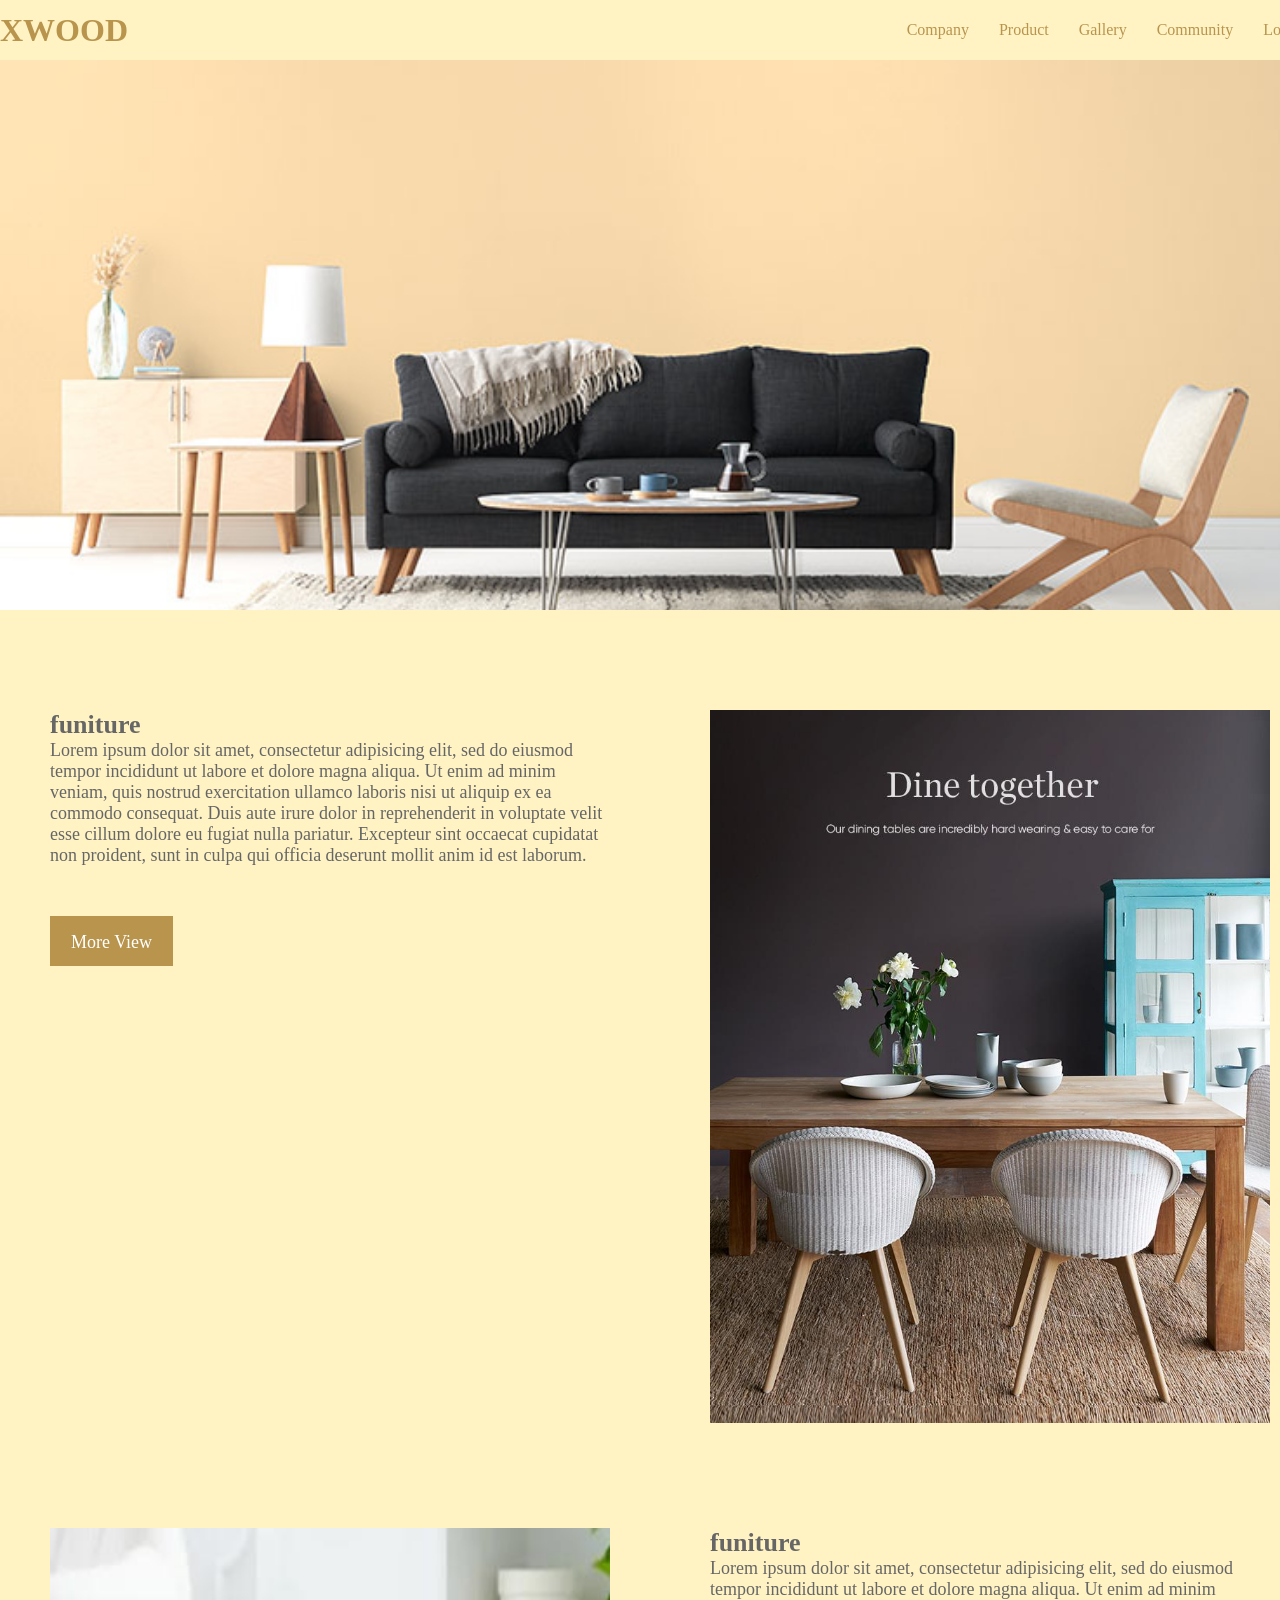
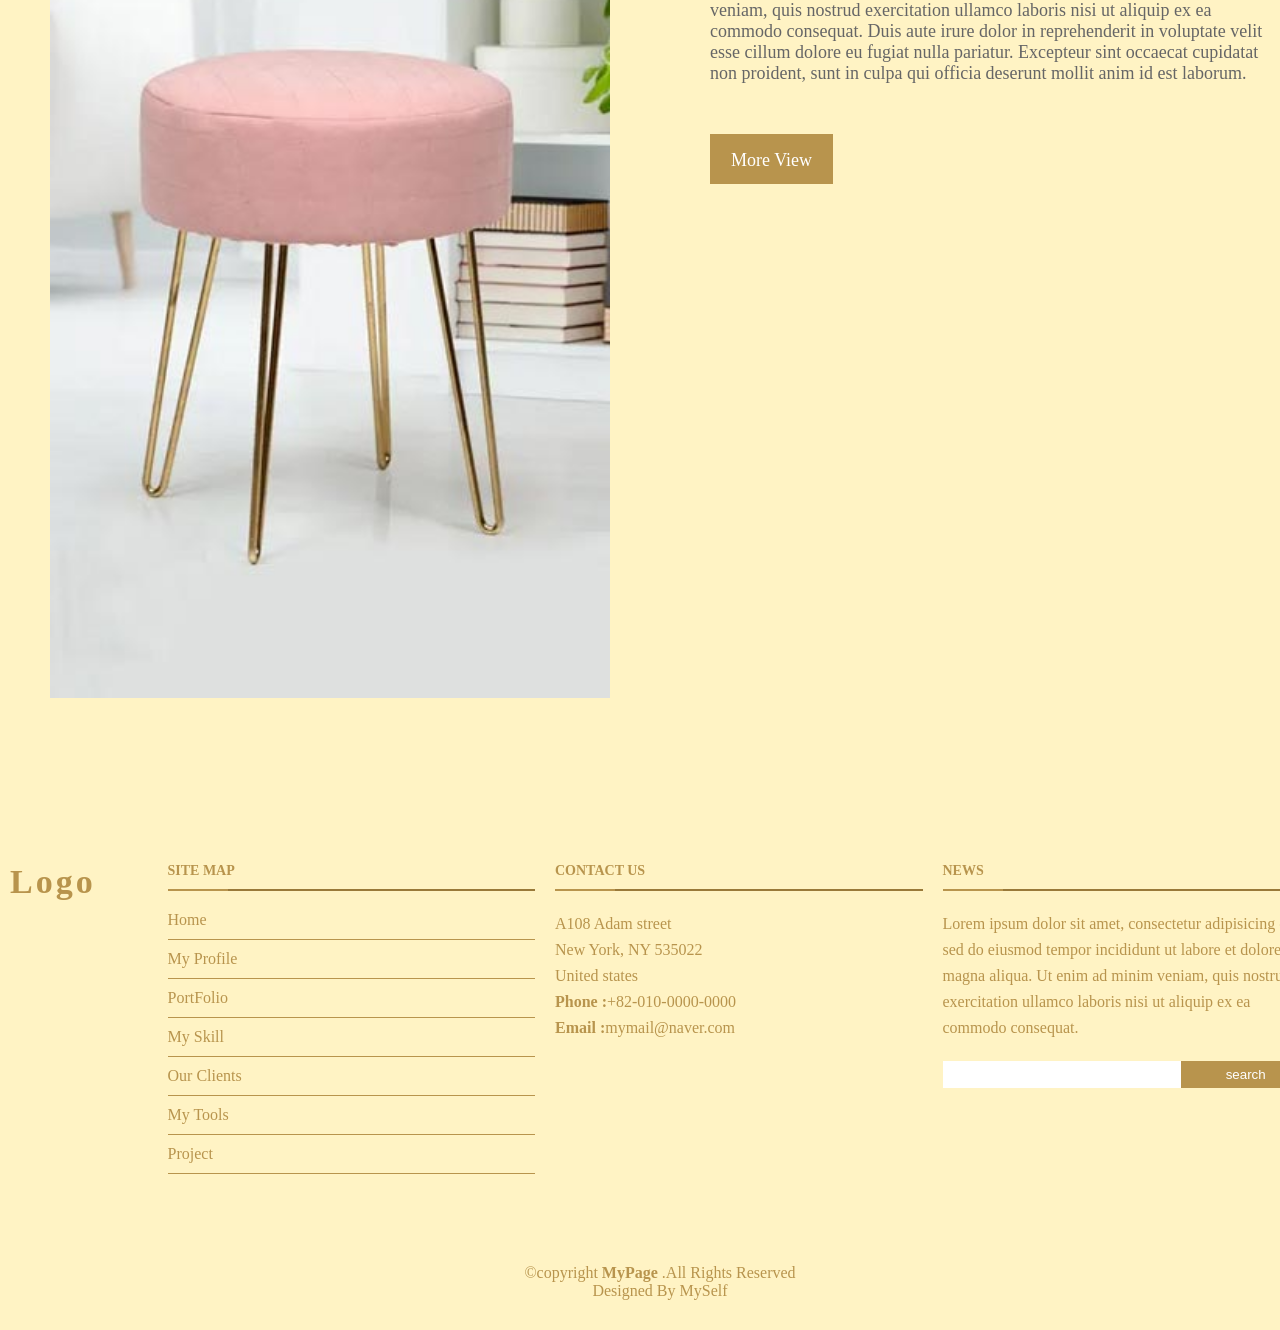
<file: index.html>
<!DOCTYPE html>
<html lang="ko">
  <head>
    <title>xwood</title>
    <meta charset="utf-8">
    <meta name="viewport" content="width=device-width, initail-scale=1, maximum-scale=1, minimum-scale=1, user-scalable=no">
    <link rel="stylesheet" href="./css/style.min.css">
    <script type="text/javascript" src="./js/jquery.min.js"></script>
    <script type="text/javascript" src="./js/common.js"></script>
  </head>
  <body>
    <div id="wrap">
      <header id="header">
        <!--로고-->
        <h1 id="top-logo">
          <a href="index.html">XWOOD</a>
        </h1>
        <!-- 메인메뉴 -->
        <nav id="top-nav">
          <ul>
            <li>
              <a href="./company/introduce.html">Company</a>
              <ul class="sub-menu">
                <li><a href="./company/introduce.html">Introduce</a></li>
                <li><a href="./company/ci.html">CI</a></li>
                <li><a href="./company/history.html">History</a></li>
              </ul>
            </li>
            <li><a href="./product/product.html">Product</a></li>
            <li><a href="./gallery/gallery.html">Gallery</a></li>
            <li>
              <a href="./community/notice.html">Community</a>
              <ul class="sub-menu">
                <li><a href="./community/notice.html">Notice</a></li>
                <li><a href="./community/faq.html">FAQ</a></li>
              </ul>
            </li>
            <li><a href="./location/location.html">Location</a></li>
          </ul>
        </nav>
      </header>
      <main>
        <!-- 메인배너 -->
        <div class="mainbanner"></div>
        <!-- 컨텐츠 영역 -->
        <div class="container">
          <div class="content">
            <div class="inner">
              <div class="box items_2">
                <div class="items">
                  <h3 class="title">funiture</h3>
                  <p>Lorem ipsum dolor sit amet, consectetur adipisicing elit, sed do eiusmod tempor incididunt ut labore et dolore magna aliqua. Ut enim ad minim veniam, quis nostrud exercitation ullamco laboris nisi ut aliquip ex ea commodo consequat. Duis aute irure dolor in reprehenderit in voluptate velit esse cillum dolore eu fugiat nulla pariatur. Excepteur sint occaecat cupidatat non proident, sunt in culpa qui officia deserunt mollit anim id est laborum.</p>
                  <a href="./company/introduce.html" class="gbtn">More View</a>
                </div>
                <div class="items">
                  <img src="./img/thumb_nail01.jpg" alt="funiture01">
                </div>
              </div>
            </div>
            <div class="inner">
              <div class="box items_2">
                <div class="items">
                  <img src="./img/thumb_nail02.jpg" alt="funiture01">
                </div>
                <div class="items">
                  <h3 class="title">funiture</h3>
                  <p>Lorem ipsum dolor sit amet, consectetur adipisicing elit, sed do eiusmod tempor incididunt ut labore et dolore magna aliqua. Ut enim ad minim veniam, quis nostrud exercitation ullamco laboris nisi ut aliquip ex ea commodo consequat. Duis aute irure dolor in reprehenderit in voluptate velit esse cillum dolore eu fugiat nulla pariatur. Excepteur sint occaecat cupidatat non proident, sunt in culpa qui officia deserunt mollit anim id est laborum.</p>
                  <a href="./company/introduce.html" class="gbtn">More View</a>
                </div>
              </div>
            </div>
          </div>
        </div>
      </main>
      <footer id="footer">
        <!-- footer 상단 영역 -->
        <div class="footer-top">
          <div class="container">
            <div class="row">
              <div class="column footer-logo">
                <!-- footer logo -->
                <h3>Logo</h3>
              </div>
              <div class="column">
                <!-- site map -->
                <h4>site map</h4>
                <ul>
                  <li><a href="#intro">Home</a></li>
                  <li><a href="#myprofile">My Profile</a></li>
                  <li><a href="#portfolio">PortFolio</a></li>
                  <li><a href="#myskill">My Skill</a></li>
                  <li><a href="#ourclients">Our Clients</a></li>
                  <li><a href="#mytools">My Tools</a></li>
                  <li><a href="#project">Project</a></li>
                </ul>
              </div>
              <div class="column">
                <!-- contact us -->
                <h4>contact us</h4>
                <p>
                  A108 Adam street<br>
                  New York, NY 535022<br>
                  United states<br>
                  <strong>Phone :</strong><a href="tel:+82-10-0000-0000">+82-010-0000-0000</a><br>
                  <strong>Email :</strong><a href="mailto:mymail@naver.com">mymail@naver.com</a>
                </p>
              </div>
              <div class="column news">
                <!-- news -->
                <h4>news</h4>
                <p>Lorem ipsum dolor sit amet, consectetur adipisicing elit, sed do eiusmod tempor incididunt ut labore et dolore magna aliqua. Ut enim ad minim veniam, quis nostrud exercitation ullamco laboris nisi ut aliquip ex ea commodo consequat.</p>
                <form>
                  <input type="text" name="search"><input type="submit" value="search">
                </form>
              </div>
            </div>
          </div>
        </div>
        <!-- footer 하단 영역 -->
        <div class="container">
          <div class="copyright">
            &copy;copyright <strong>MyPage</strong> .All Rights Reserved
          </div>
          <div class="credits">
            Designed By <a href="mailto:aaa@naver.com">MySelf</a>
          </div>
        </div>
      </footer>
    </div>
  </body>
</html>
</file>
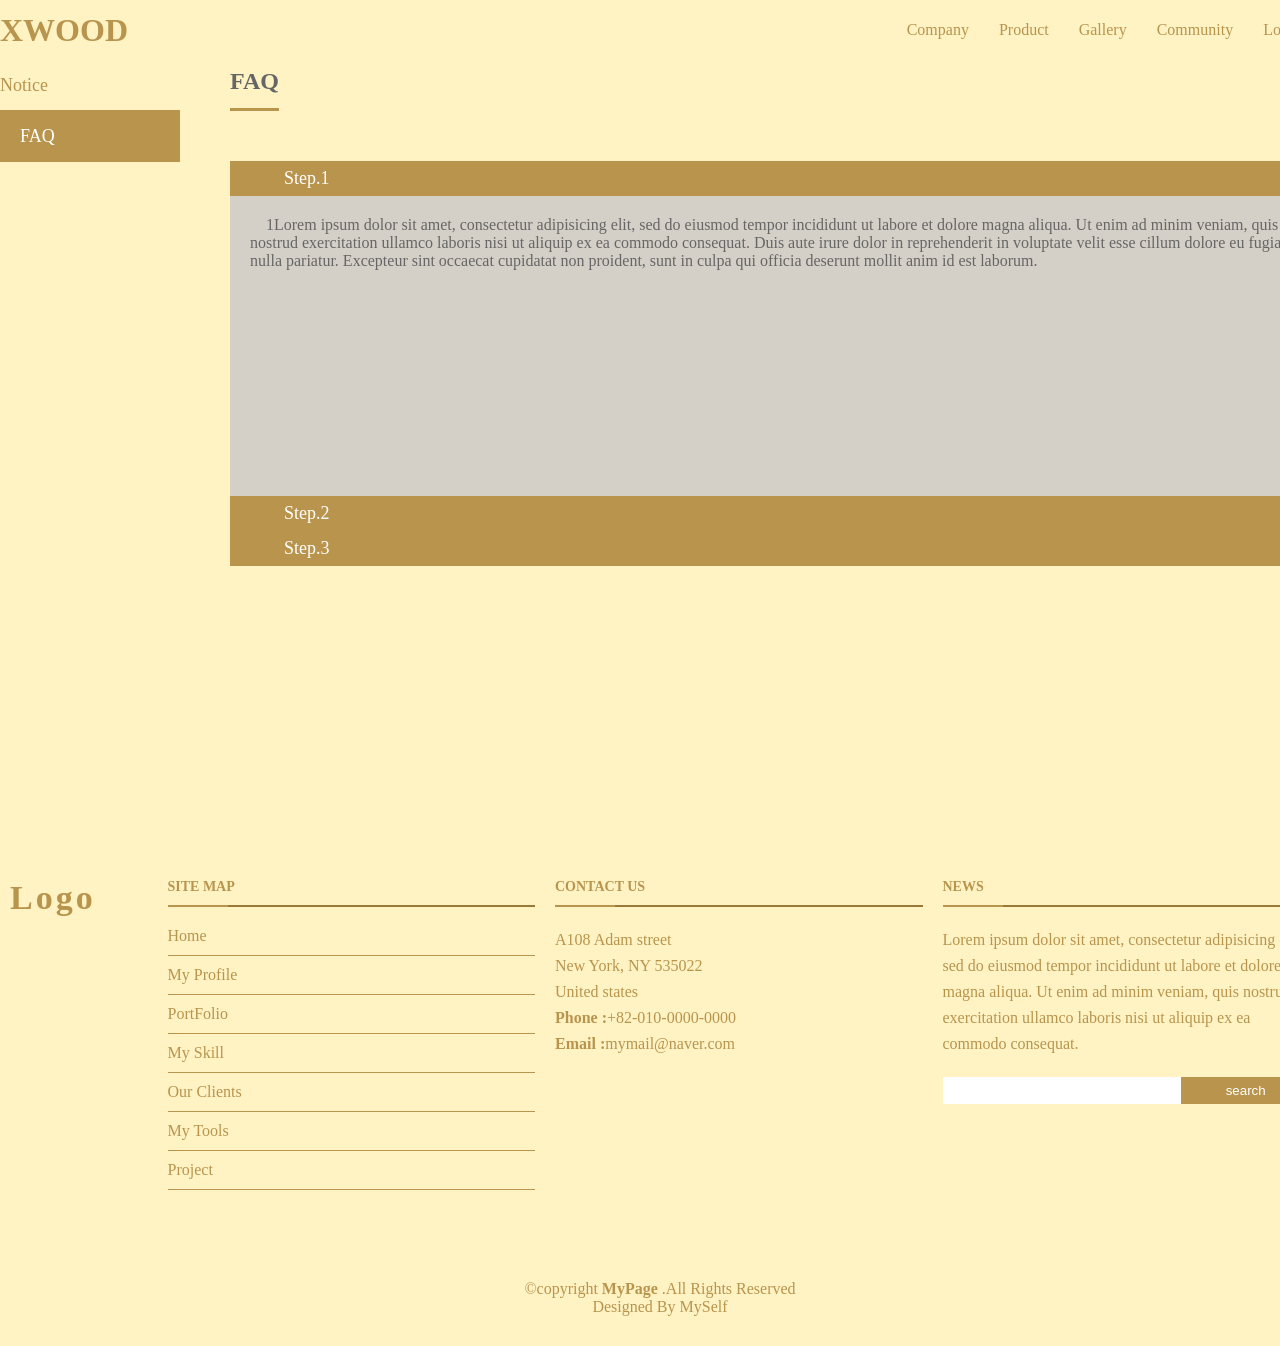
<file: community/faq.html>
<!DOCTYPE html>
<html lang="ko">
  <head>
    <title>xwood</title>
    <meta charset="utf-8">
    <meta name="viewport" content="width=device-width, initail-scale=1, maximum-scale=1, minimum-scale=1, user-scalable=no">
    <link rel="stylesheet" href="../css/style.min.css">
    <script type="text/javascript" src="../js/jquery.min.js"></script>
    <script type="text/javascript" src="../js/common.js"></script>
  </head>
  <body class="subpage">
    <div id="wrap">
      <header id="header">
        <!--로고-->
        <h1 id="top-logo">
          <a href="../">XWOOD</a>
        </h1>
        <!-- 메인메뉴 -->
        <nav id="top-nav">
          <ul>
            <li>
              <a href="../company/introduce.html">Company</a>
              <ul class="sub-menu">
                <li><a href="../company/introduce.html">Introduce</a></li>
                <li><a href="../company/ci.html">CI</a></li>
                <li><a href="../company/history.html">History</a></li>
              </ul>
            </li>
            <li><a href="../product/product.html">Product</a></li>
            <li><a href="../gallery/gallery.html">Gallery</a></li>
            <li>
              <a href="../community/notice.html">Community</a>
              <ul class="sub-menu">
                <li><a href="../community/notice.html">Notice</a></li>
                <li><a href="../community/faq.html">FAQ</a></li>
              </ul>
            </li>
            <li><a href="../location/location.html">Location</a></li>
          </ul>
        </nav>
      </header>
      <main>
        <!-- 컨텐츠 영역 -->
        <div class="container">
          <!-- 왼쪽 메뉴 -->
          <aside id="lnb">
            <ul>
              <li><a href="../community/notice.html">Notice</a></li>
              <li><a href="../community/faq.html">FAQ</a></li>
            </ul>
          </aside>
          <!-- 컨텐츠 본문 영역 -->
          <div class="content">
            <h2 class="sub-title"><span>FAQ</span></h2>
            <div class="inner">
              <div class="accordion">
                <dl>
                  <dt>Step.1</dt>
                  <dd>
                    <p>1Lorem ipsum dolor sit amet, consectetur adipisicing elit, sed do eiusmod tempor incididunt ut labore et dolore magna aliqua. Ut enim ad minim veniam, quis nostrud exercitation ullamco laboris nisi ut aliquip ex ea commodo consequat. Duis aute irure dolor in reprehenderit in voluptate velit esse cillum dolore eu fugiat nulla pariatur. Excepteur sint occaecat cupidatat non proident, sunt in culpa qui officia deserunt mollit anim id est laborum.</p>
                  </dd>
                  <dt>Step.2</dt>
                  <dd>
                    <p>2Lorem ipsum dolor sit amet, consectetur adipisicing elit, sed do eiusmod tempor incididunt ut labore et dolore magna aliqua. Ut enim ad minim veniam, quis nostrud exercitation ullamco laboris nisi ut aliquip ex ea commodo consequat. Duis aute irure dolor in reprehenderit in voluptate velit esse cillum dolore eu fugiat nulla pariatur. Excepteur sint occaecat cupidatat non proident, sunt in culpa qui officia deserunt mollit anim id est laborum.</p>
                  </dd>
                  <dt>Step.3</dt>
                  <dd>
                    <p>3Lorem ipsum dolor sit amet, consectetur adipisicing elit, sed do eiusmod tempor incididunt ut labore et dolore magna aliqua. Ut enim ad minim veniam, quis nostrud exercitation ullamco laboris nisi ut aliquip ex ea commodo consequat. Duis aute irure dolor in reprehenderit in voluptate velit esse cillum dolore eu fugiat nulla pariatur. Excepteur sint occaecat cupidatat non proident, sunt in culpa qui officia deserunt mollit anim id est laborum.</p>
                  </dd>
                </dl>
              </div>
            </div>
          </div>
        </div>
      </main>
      <footer id="footer">
        <!-- footer 상단 영역 -->
        <div class="footer-top">
          <div class="container">
            <div class="row">
              <div class="column footer-logo">
                <!-- footer logo -->
                <h3>Logo</h3>
              </div>
              <div class="column">
                <!-- site map -->
                <h4>site map</h4>
                <ul>
                  <li><a href="#intro">Home</a></li>
                  <li><a href="#myprofile">My Profile</a></li>
                  <li><a href="#portfolio">PortFolio</a></li>
                  <li><a href="#myskill">My Skill</a></li>
                  <li><a href="#ourclients">Our Clients</a></li>
                  <li><a href="#mytools">My Tools</a></li>
                  <li><a href="#project">Project</a></li>
                </ul>
              </div>
              <div class="column">
                <!-- contact us -->
                <h4>contact us</h4>
                <p>
                  A108 Adam street<br>
                  New York, NY 535022<br>
                  United states<br>
                  <strong>Phone :</strong><a href="tel:+82-10-0000-0000">+82-010-0000-0000</a><br>
                  <strong>Email :</strong><a href="mailto:mymail@naver.com">mymail@naver.com</a>
                </p>
              </div>
              <div class="column news">
                <!-- news -->
                <h4>news</h4>
                <p>Lorem ipsum dolor sit amet, consectetur adipisicing elit, sed do eiusmod tempor incididunt ut labore et dolore magna aliqua. Ut enim ad minim veniam, quis nostrud exercitation ullamco laboris nisi ut aliquip ex ea commodo consequat.
                </p>
                <form>
                  <input type="text" name="search"><input type="submit" value="search">
                </form>
              </div>
            </div>
          </div>
        </div>
        <!-- footer 하단 영역 -->
        <div class="container">
          <div class="copyright">
            &copy;copyright <strong>MyPage</strong> .All Rights Reserved
          </div>
          <div class="credits">
            Designed By <a href="mailto:aaa@naver.com">MySelf</a>
          </div>
        </div>
      </footer>
    </div>
  </body>
</html>
</file>
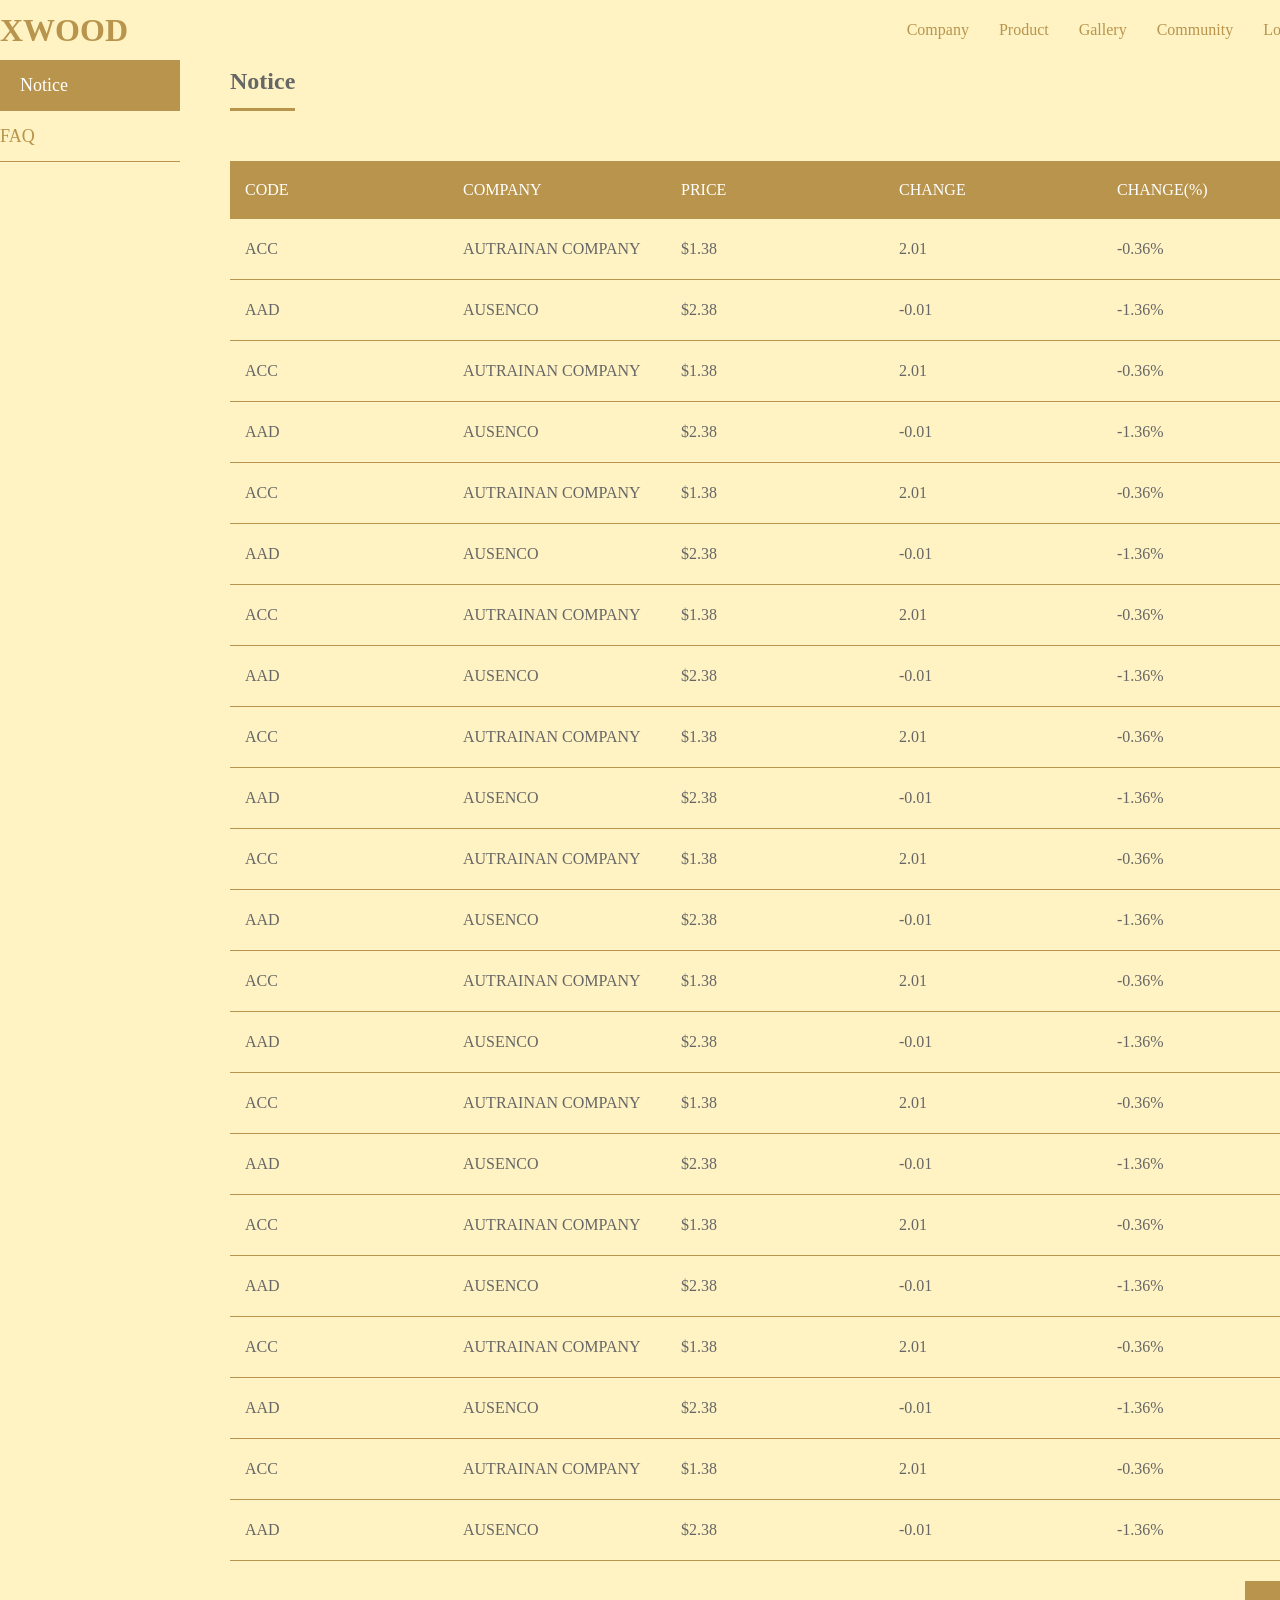
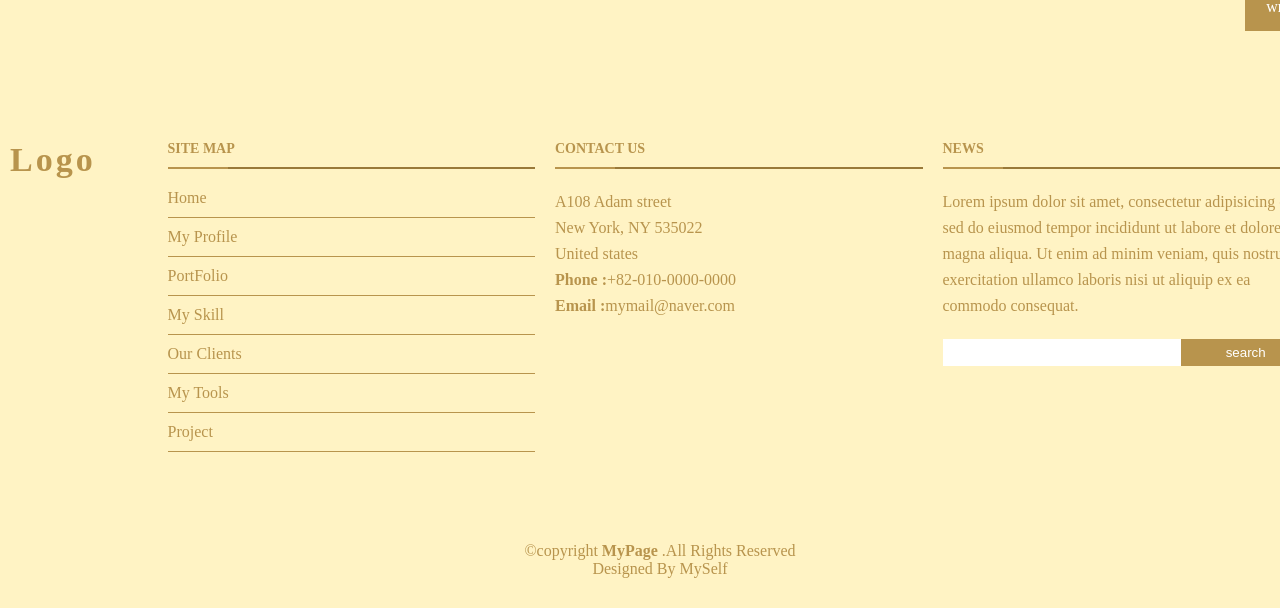
<file: community/notice.html>
<!DOCTYPE html>
<html lang="ko">

<head>
  <title>xwood</title>
  <meta charset="utf-8">
  <meta name="viewport" content="width=device-width, initail-scale=1, maximum-scale=1, minimum-scale=1, user-scalable=no">
  <link rel="stylesheet" href="../css/style.min.css">
  <script type="text/javascript" src="../js/jquery.min.js"></script>
  <script type="text/javascript" src="../js/common.js"></script>
</head>

<body class="subpage">
  <div id="wrap">
    <header id="header">
      <!--로고-->
      <h1 id="top-logo">
        <a href="../">XWOOD</a>
      </h1>
      <!-- 메인메뉴 -->
      <nav id="top-nav">
        <ul>
          <li>
            <a href="../company/introduce.html">Company</a>
            <ul class="sub-menu">
              <li><a href="../company/introduce.html">Introduce</a></li>
              <li><a href="../company/ci.html">CI</a></li>
              <li><a href="../company/history.html">History</a></li>
            </ul>
          </li>
          <li><a href="../product/product.html">Product</a></li>
          <li><a href="../gallery/gallery.html">Gallery</a></li>
          <li>
            <a href="../community/notice.html">Community</a>
            <ul class="sub-menu">
              <li><a href="../community/notice.html">Notice</a></li>
              <li><a href="../community/faq.html">FAQ</a></li>
            </ul>
          </li>
          <li><a href="../location/location.html">Location</a></li>
        </ul>
      </nav>
    </header>
    <main>
      <!-- 컨텐츠 영역 -->
      <div class="container">
        <!-- 왼쪽 메뉴 -->
        <aside id="lnb">
          <ul>
            <li><a href="../community/notice.html">Notice</a></li>
            <li><a href="../community/faq.html">FAQ</a></li>
          </ul>
        </aside>
        <!-- 컨텐츠 본문 영역 -->
        <div class="content">
          <h2 class="sub-title"><span>Notice</span></h2>
          <div class="inner">
            <div class="tbl-header">
              <table>
                <thead>
                  <tr>
                    <th>Code</th>
                    <th>Company</th>
                    <th>Price</th>
                    <th>Change</th>
                    <th>Change(%)</th>
                  </tr>
                </thead>
              </table>
            </div>
            <div class="tbl-content">
              <table>
                <tbody>
                  <tr>
                    <td>ACC</td>
                    <td>AUTRAINAN COMPANY</td>
                    <td>$1.38</td>
                    <td>2.01</td>
                    <td>-0.36%</td>
                  </tr>
                  <tr>
                    <td>AAD</td>
                    <td>AUSENCO</td>
                    <td>$2.38</td>
                    <td>-0.01</td>
                    <td>-1.36%</td>
                  </tr>
                  <tr>
                    <td>ACC</td>
                    <td>AUTRAINAN COMPANY</td>
                    <td>$1.38</td>
                    <td>2.01</td>
                    <td>-0.36%</td>
                  </tr>
                  <tr>
                    <td>AAD</td>
                    <td>AUSENCO</td>
                    <td>$2.38</td>
                    <td>-0.01</td>
                    <td>-1.36%</td>
                  </tr>
                  <tr>
                    <td>ACC</td>
                    <td>AUTRAINAN COMPANY</td>
                    <td>$1.38</td>
                    <td>2.01</td>
                    <td>-0.36%</td>
                  </tr>
                  <tr>
                    <td>AAD</td>
                    <td>AUSENCO</td>
                    <td>$2.38</td>
                    <td>-0.01</td>
                    <td>-1.36%</td>
                  </tr>
                  <tr>
                    <td>ACC</td>
                    <td>AUTRAINAN COMPANY</td>
                    <td>$1.38</td>
                    <td>2.01</td>
                    <td>-0.36%</td>
                  </tr>
                  <tr>
                    <td>AAD</td>
                    <td>AUSENCO</td>
                    <td>$2.38</td>
                    <td>-0.01</td>
                    <td>-1.36%</td>
                  </tr>
                  <tr>
                    <td>ACC</td>
                    <td>AUTRAINAN COMPANY</td>
                    <td>$1.38</td>
                    <td>2.01</td>
                    <td>-0.36%</td>
                  </tr>
                  <tr>
                    <td>AAD</td>
                    <td>AUSENCO</td>
                    <td>$2.38</td>
                    <td>-0.01</td>
                    <td>-1.36%</td>
                  </tr>
                  <tr>
                    <td>ACC</td>
                    <td>AUTRAINAN COMPANY</td>
                    <td>$1.38</td>
                    <td>2.01</td>
                    <td>-0.36%</td>
                  </tr>
                  <tr>
                    <td>AAD</td>
                    <td>AUSENCO</td>
                    <td>$2.38</td>
                    <td>-0.01</td>
                    <td>-1.36%</td>
                  </tr>
                  <tr>
                    <td>ACC</td>
                    <td>AUTRAINAN COMPANY</td>
                    <td>$1.38</td>
                    <td>2.01</td>
                    <td>-0.36%</td>
                  </tr>
                  <tr>
                    <td>AAD</td>
                    <td>AUSENCO</td>
                    <td>$2.38</td>
                    <td>-0.01</td>
                    <td>-1.36%</td>
                  </tr>
                  <tr>
                    <td>ACC</td>
                    <td>AUTRAINAN COMPANY</td>
                    <td>$1.38</td>
                    <td>2.01</td>
                    <td>-0.36%</td>
                  </tr>
                  <tr>
                    <td>AAD</td>
                    <td>AUSENCO</td>
                    <td>$2.38</td>
                    <td>-0.01</td>
                    <td>-1.36%</td>
                  </tr>
                  <tr>
                    <td>ACC</td>
                    <td>AUTRAINAN COMPANY</td>
                    <td>$1.38</td>
                    <td>2.01</td>
                    <td>-0.36%</td>
                  </tr>
                  <tr>
                    <td>AAD</td>
                    <td>AUSENCO</td>
                    <td>$2.38</td>
                    <td>-0.01</td>
                    <td>-1.36%</td>
                  </tr>
                  <tr>
                    <td>ACC</td>
                    <td>AUTRAINAN COMPANY</td>
                    <td>$1.38</td>
                    <td>2.01</td>
                    <td>-0.36%</td>
                  </tr>
                  <tr>
                    <td>AAD</td>
                    <td>AUSENCO</td>
                    <td>$2.38</td>
                    <td>-0.01</td>
                    <td>-1.36%</td>
                  </tr>
                  <tr>
                    <td>ACC</td>
                    <td>AUTRAINAN COMPANY</td>
                    <td>$1.38</td>
                    <td>2.01</td>
                    <td>-0.36%</td>
                  </tr>
                  <tr>
                    <td>AAD</td>
                    <td>AUSENCO</td>
                    <td>$2.38</td>
                    <td>-0.01</td>
                    <td>-1.36%</td>
                  </tr>
                </tbody>
              </table>
              <a href="#" class="gbtn right">write</a>
            </div>
          </div>
        </div>
      </div>
    </main>
    <footer id="footer">
      <!-- footer 상단 영역 -->
      <div class="footer-top">
        <div class="container">
          <div class="row">
            <div class="column footer-logo">
              <!-- footer logo -->
              <h3>Logo</h3>
            </div>
            <div class="column">
              <!-- site map -->
              <h4>site map</h4>
              <ul>
                <li><a href="#intro">Home</a></li>
                <li><a href="#myprofile">My Profile</a></li>
                <li><a href="#portfolio">PortFolio</a></li>
                <li><a href="#myskill">My Skill</a></li>
                <li><a href="#ourclients">Our Clients</a></li>
                <li><a href="#mytools">My Tools</a></li>
                <li><a href="#project">Project</a></li>
              </ul>
            </div>
            <div class="column">
              <!-- contact us -->
              <h4>contact us</h4>
              <p>
                A108 Adam street<br>
                New York, NY 535022<br>
                United states<br>
                <strong>Phone :</strong><a href="tel:+82-10-0000-0000">+82-010-0000-0000</a><br>
                <strong>Email :</strong><a href="mailto:mymail@naver.com">mymail@naver.com</a>
              </p>
            </div>
            <div class="column news">
              <!-- news -->
              <h4>news</h4>
              <p>Lorem ipsum dolor sit amet, consectetur adipisicing elit, sed do eiusmod tempor incididunt ut labore et dolore magna aliqua. Ut enim ad minim veniam, quis nostrud exercitation ullamco laboris nisi ut aliquip ex ea commodo consequat.
              </p>
              <form>
                <input type="text" name="search"><input type="submit" value="search">
              </form>
            </div>
          </div>
        </div>
      </div>
      <!-- footer 하단 영역 -->
      <div class="container">
        <div class="copyright">
          &copy;copyright <strong>MyPage</strong> .All Rights Reserved
        </div>
        <div class="credits">
          Designed By <a href="mailto:aaa@naver.com">MySelf</a>
        </div>
      </div>
    </footer>
  </div>
</body>

</html>
</file>
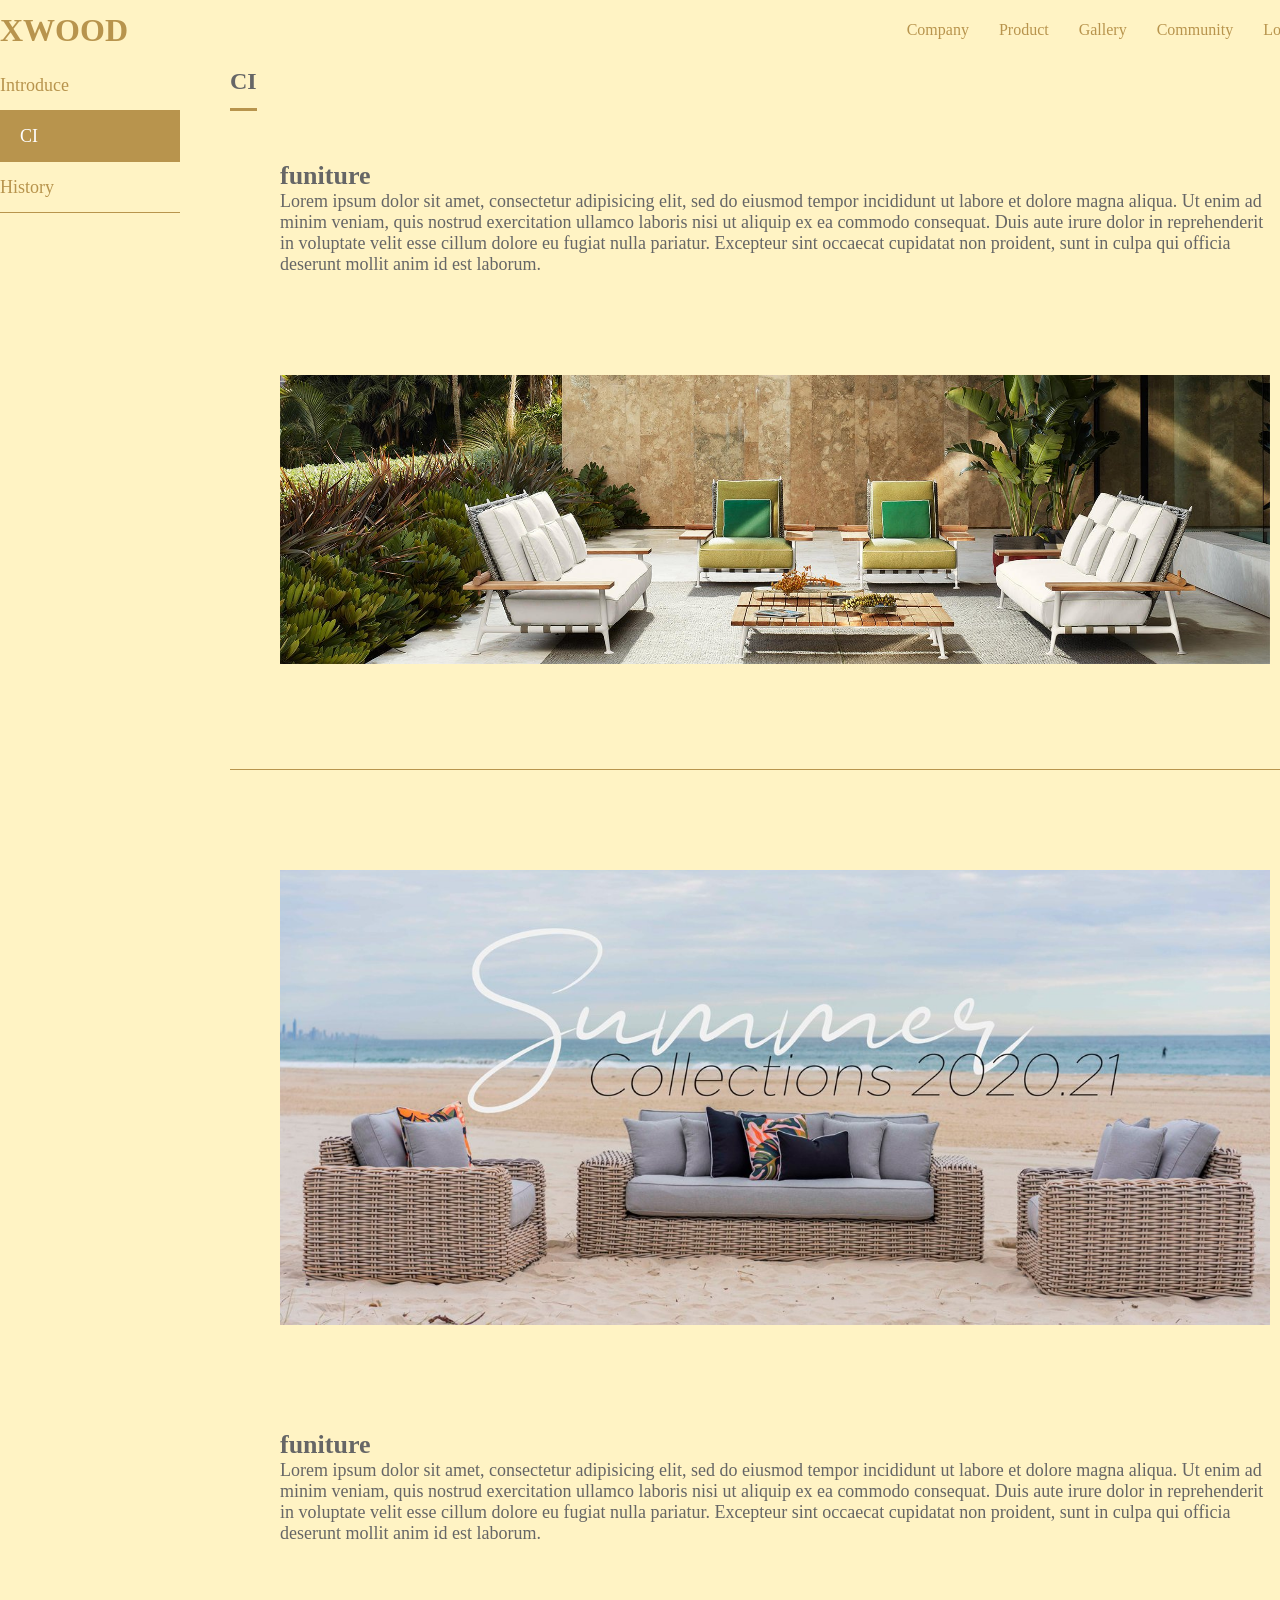
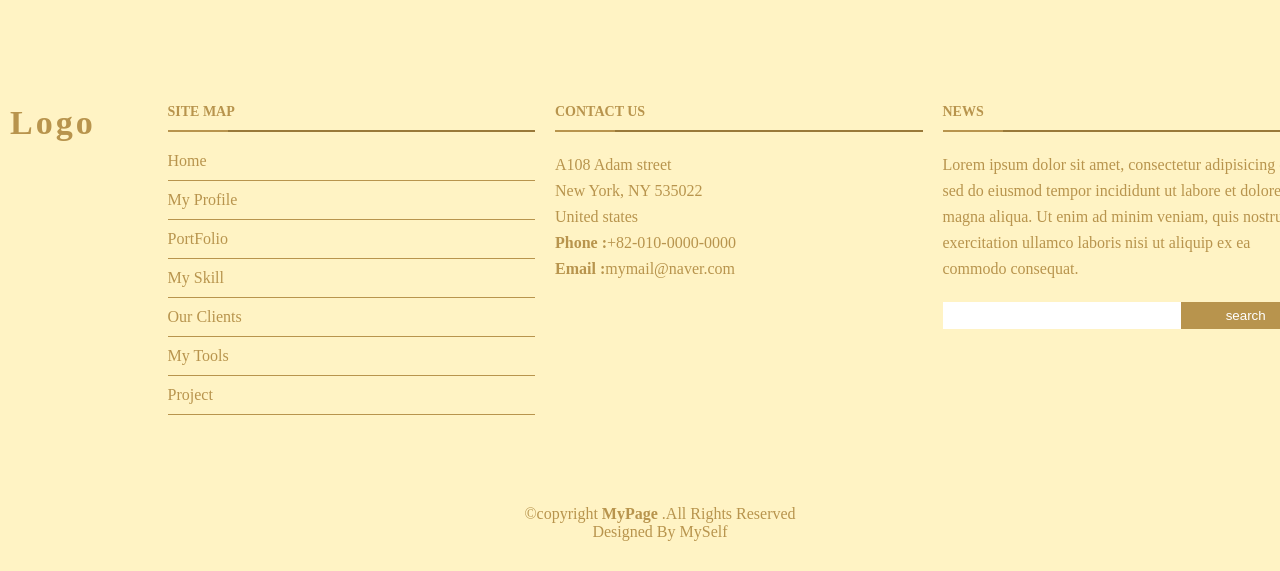
<file: company/ci.html>
<!DOCTYPE html>
<html lang="ko">
  <head>
    <title>xwood</title>
    <meta charset="utf-8">
    <meta name="viewport" content="width=device-width, initail-scale=1, maximum-scale=1, minimum-scale=1, user-scalable=no">
    <link rel="stylesheet" href="../css/style.min.css">
    <script type="text/javascript" src="../js/jquery.min.js"></script>
    <script type="text/javascript" src="../js/common.js"></script>
  </head>
  <body class="subpage">
    <div id="wrap">
      <header id="header">
        <!--로고-->
        <h1 id="top-logo">
          <a href="../">XWOOD</a>
        </h1>
        <!-- 메인메뉴 -->
        <nav id="top-nav">
          <ul>
            <li>
              <a href="../company/introduce.html">Company</a>
              <ul class="sub-menu">
                <li><a href="../company/introduce.html">Introduce</a></li>
                <li><a href="../company/ci.html">CI</a></li>
                <li><a href="../company/history.html">History</a></li>
              </ul>
            </li>
            <li><a href="../product/product.html">Product</a></li>
            <li><a href="../gallery/gallery.html">Gallery</a></li>
            <li>
              <a href="../community/notice.html">Community</a>
              <ul class="sub-menu">
                <li><a href="../community/notice.html">Notice</a></li>
                <li><a href="../community/faq.html">FAQ</a></li>
              </ul>
            </li>
            <li><a href="../location/location.html">Location</a></li>
          </ul>
        </nav>
      </header>
      <main>
        <!-- 컨텐츠 영역 -->
        <div class="container">
          <!-- 왼쪽 메뉴 -->
          <aside id="lnb">
            <ul>
              <li><a href="../company/introduce.html">Introduce</a></li>
              <li><a href="../company/ci.html">CI</a></li>
              <li><a href="../company/history.html">History</a></li>
            </ul>
          </aside>
          <!-- 컨텐츠 본문 영역 -->
          <div class="content">
            <h2 class="sub-title"><span>CI</span></h2>
            <div class="inner">
              <div class="box">
                <div class="items">
                  <h3 class="title">funiture</h3>
                  <p>Lorem ipsum dolor sit amet, consectetur adipisicing elit, sed do eiusmod tempor incididunt ut labore et dolore magna aliqua. Ut enim ad minim veniam, quis nostrud exercitation ullamco laboris nisi ut aliquip ex ea commodo consequat. Duis aute irure dolor in reprehenderit in voluptate velit esse cillum dolore eu fugiat nulla pariatur. Excepteur sint occaecat cupidatat non proident, sunt in culpa qui officia deserunt mollit anim id est laborum.</p>
                </div>
                <div class="items">
                  <img src="../img/company/company_img01.jpg" alt="company_img01">
                </div>
              </div>
            </div>
            <div class="inner">
              <div class="box">
                <div class="items">
                  <img src="../img/company/company_img02.jpg" alt="company_img01">
                </div>
                <div class="items">
                  <h3 class="title">funiture</h3>
                  <p>Lorem ipsum dolor sit amet, consectetur adipisicing elit, sed do eiusmod tempor incididunt ut labore et dolore magna aliqua. Ut enim ad minim veniam, quis nostrud exercitation ullamco laboris nisi ut aliquip ex ea commodo consequat. Duis aute irure dolor in reprehenderit in voluptate velit esse cillum dolore eu fugiat nulla pariatur. Excepteur sint occaecat cupidatat non proident, sunt in culpa qui officia deserunt mollit anim id est laborum.</p>
                </div>
              </div>
            </div>
          </div>
        </div>
      </main>
      <footer id="footer">
        <!-- footer 상단 영역 -->
        <div class="footer-top">
          <div class="container">
            <div class="row">
              <div class="column footer-logo">
                <!-- footer logo -->
                <h3>Logo</h3>
              </div>
              <div class="column">
                <!-- site map -->
                <h4>site map</h4>
                <ul>
                  <li><a href="#intro">Home</a></li>
                  <li><a href="#myprofile">My Profile</a></li>
                  <li><a href="#portfolio">PortFolio</a></li>
                  <li><a href="#myskill">My Skill</a></li>
                  <li><a href="#ourclients">Our Clients</a></li>
                  <li><a href="#mytools">My Tools</a></li>
                  <li><a href="#project">Project</a></li>
                </ul>
              </div>
              <div class="column">
                <!-- contact us -->
                <h4>contact us</h4>
                <p>
                  A108 Adam street<br>
                  New York, NY 535022<br>
                  United states<br>
                  <strong>Phone :</strong><a href="tel:+82-10-0000-0000">+82-010-0000-0000</a><br>
                  <strong>Email :</strong><a href="mailto:mymail@naver.com">mymail@naver.com</a>
                </p>
              </div>
              <div class="column news">
                <!-- news -->
                <h4>news</h4>
                <p>Lorem ipsum dolor sit amet, consectetur adipisicing elit, sed do eiusmod tempor incididunt ut labore et dolore magna aliqua. Ut enim ad minim veniam, quis nostrud exercitation ullamco laboris nisi ut aliquip ex ea commodo consequat.
                </p>
                <form>
                  <input type="text" name="search"><input type="submit" value="search">
                </form>
              </div>
            </div>
          </div>
        </div>
        <!-- footer 하단 영역 -->
        <div class="container">
          <div class="copyright">
            &copy;copyright <strong>MyPage</strong> .All Rights Reserved
          </div>
          <div class="credits">
            Designed By <a href="mailto:aaa@naver.com">MySelf</a>
          </div>
        </div>
      </footer>
    </div>
  </body>
</html>
</file>
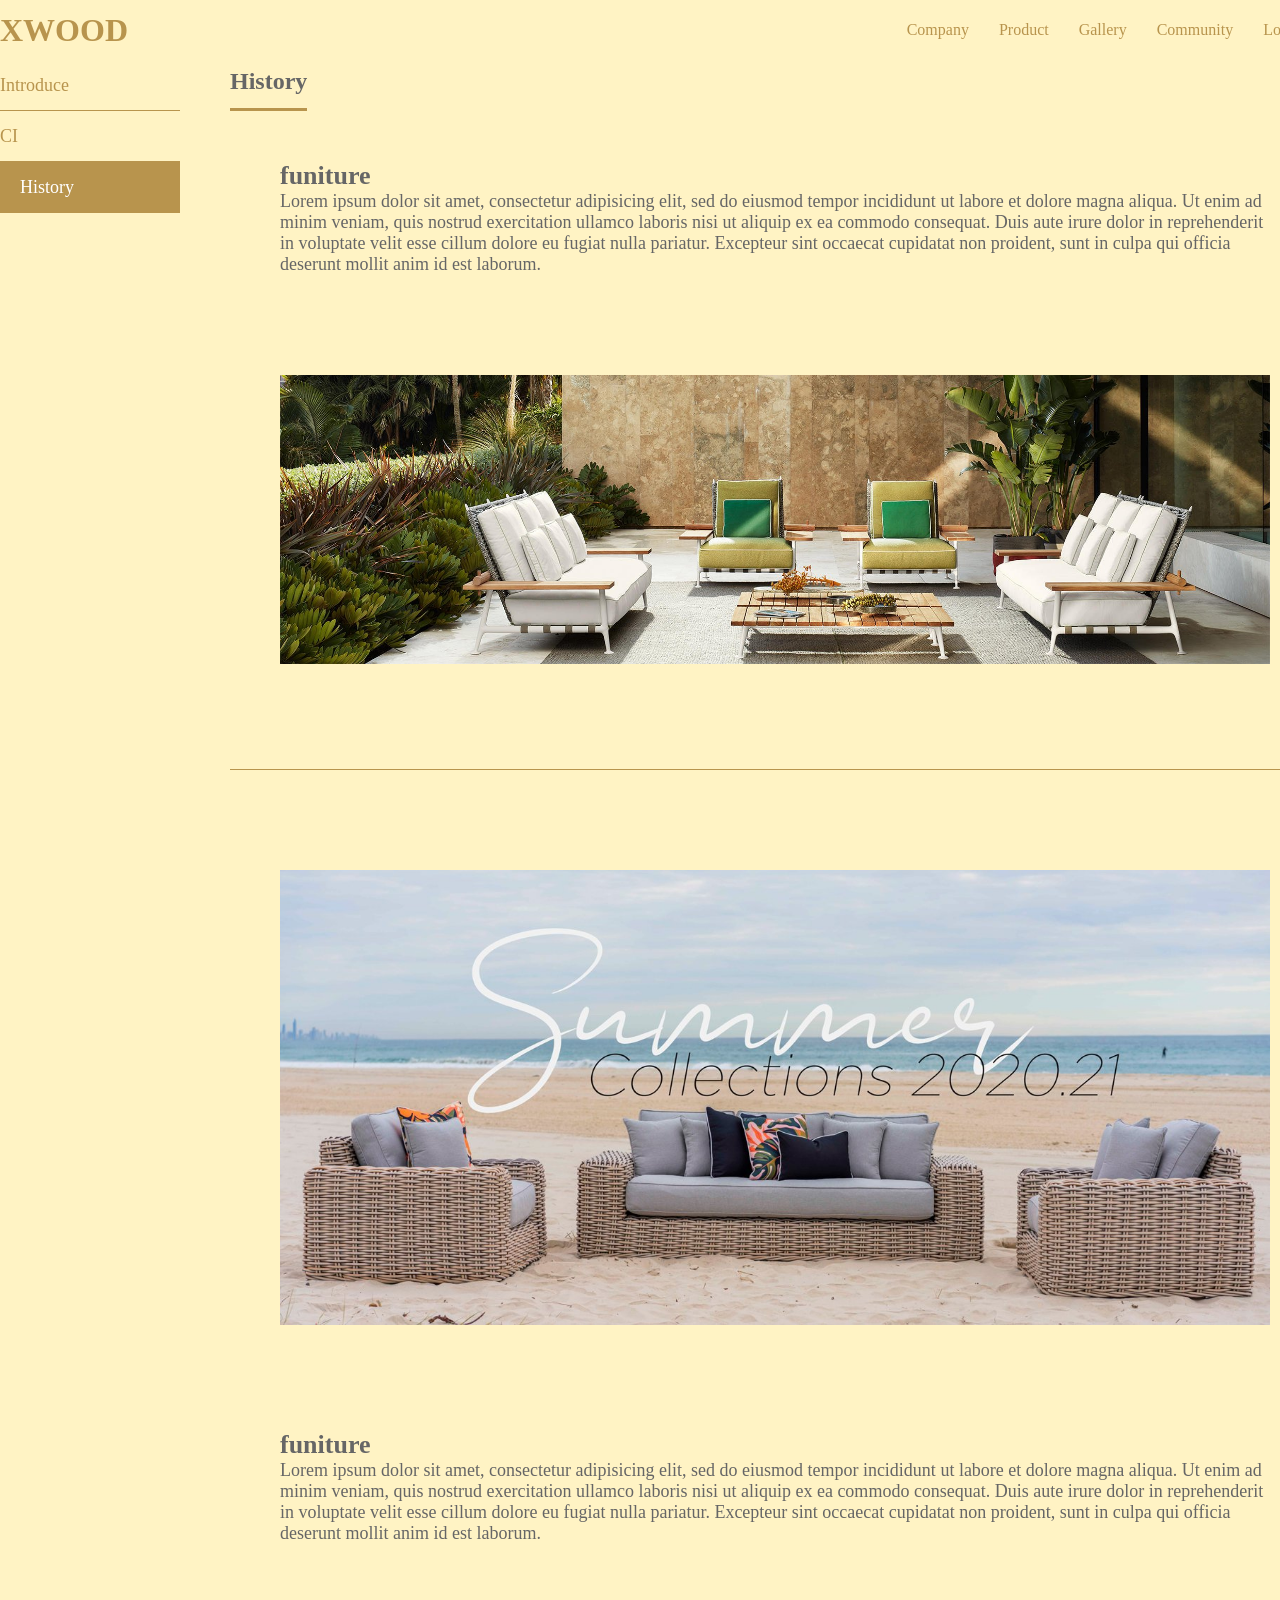
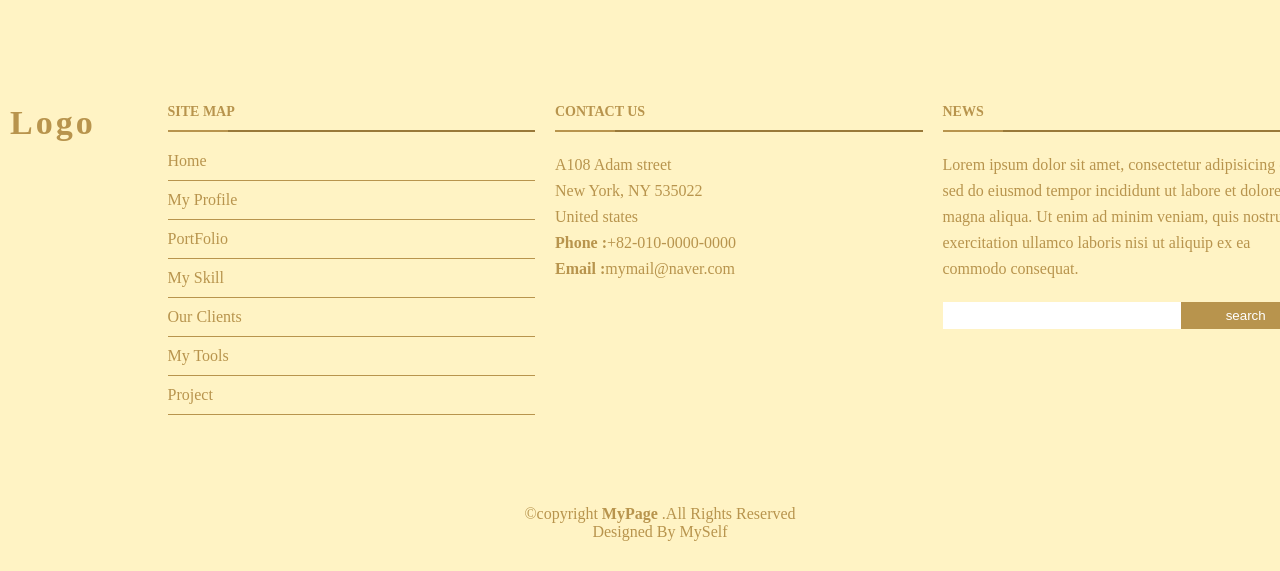
<file: company/history.html>
<!DOCTYPE html>
<html lang="ko">
  <head>
    <title>xwood</title>
    <meta charset="utf-8">
    <meta name="viewport" content="width=device-width, initail-scale=1, maximum-scale=1, minimum-scale=1, user-scalable=no">
    <link rel="stylesheet" href="../css/style.min.css">
    <script type="text/javascript" src="../js/jquery.min.js"></script>
    <script type="text/javascript" src="../js/common.js"></script>
  </head>
  <body class="subpage">
    <div id="wrap">
      <header id="header">
        <!--로고-->
        <h1 id="top-logo">
          <a href="../">XWOOD</a>
        </h1>
        <!-- 메인메뉴 -->
        <nav id="top-nav">
          <ul>
            <li>
              <a href="../company/introduce.html">Company</a>
              <ul class="sub-menu">
                <li><a href="../company/introduce.html">Introduce</a></li>
                <li><a href="../company/ci.html">CI</a></li>
                <li><a href="../company/history.html">History</a></li>
              </ul>
            </li>
            <li><a href="../product/product.html">Product</a></li>
            <li><a href="../gallery/gallery.html">Gallery</a></li>
            <li>
              <a href="../community/notice.html">Community</a>
              <ul class="sub-menu">
                <li><a href="../community/notice.html">Notice</a></li>
                <li><a href="../community/faq.html">FAQ</a></li>
              </ul>
            </li>
            <li><a href="../location/location.html">Location</a></li>
          </ul>
        </nav>
      </header>
      <main>
        <!-- 컨텐츠 영역 -->
        <div class="container">
          <!-- 왼쪽 메뉴 -->
          <aside id="lnb">
            <ul>
              <li><a href="../company/introduce.html">Introduce</a></li>
              <li><a href="../company/ci.html">CI</a></li>
              <li><a href="../company/history.html">History</a></li>
            </ul>
          </aside>
          <!-- 컨텐츠 본문 영역 -->
          <div class="content">
            <h2 class="sub-title"><span>History</span></h2>
            <div class="inner">
              <div class="box">
                <div class="items">
                  <h3 class="title">funiture</h3>
                  <p>Lorem ipsum dolor sit amet, consectetur adipisicing elit, sed do eiusmod tempor incididunt ut labore et dolore magna aliqua. Ut enim ad minim veniam, quis nostrud exercitation ullamco laboris nisi ut aliquip ex ea commodo consequat. Duis aute irure dolor in reprehenderit in voluptate velit esse cillum dolore eu fugiat nulla pariatur. Excepteur sint occaecat cupidatat non proident, sunt in culpa qui officia deserunt mollit anim id est laborum.</p>
                </div>
                <div class="items">
                  <img src="../img/company/company_img01.jpg" alt="company_img01">
                </div>
              </div>
            </div>
            <div class="inner">
              <div class="box">
                <div class="items">
                  <img src="../img/company/company_img02.jpg" alt="company_img01">
                </div>
                <div class="items">
                  <h3 class="title">funiture</h3>
                  <p>Lorem ipsum dolor sit amet, consectetur adipisicing elit, sed do eiusmod tempor incididunt ut labore et dolore magna aliqua. Ut enim ad minim veniam, quis nostrud exercitation ullamco laboris nisi ut aliquip ex ea commodo consequat. Duis aute irure dolor in reprehenderit in voluptate velit esse cillum dolore eu fugiat nulla pariatur. Excepteur sint occaecat cupidatat non proident, sunt in culpa qui officia deserunt mollit anim id est laborum.</p>
                </div>
              </div>
            </div>
          </div>
        </div>
      </main>
      <footer id="footer">
        <!-- footer 상단 영역 -->
        <div class="footer-top">
          <div class="container">
            <div class="row">
              <div class="column footer-logo">
                <!-- footer logo -->
                <h3>Logo</h3>
              </div>
              <div class="column">
                <!-- site map -->
                <h4>site map</h4>
                <ul>
                  <li><a href="#intro">Home</a></li>
                  <li><a href="#myprofile">My Profile</a></li>
                  <li><a href="#portfolio">PortFolio</a></li>
                  <li><a href="#myskill">My Skill</a></li>
                  <li><a href="#ourclients">Our Clients</a></li>
                  <li><a href="#mytools">My Tools</a></li>
                  <li><a href="#project">Project</a></li>
                </ul>
              </div>
              <div class="column">
                <!-- contact us -->
                <h4>contact us</h4>
                <p>
                  A108 Adam street<br>
                  New York, NY 535022<br>
                  United states<br>
                  <strong>Phone :</strong><a href="tel:+82-10-0000-0000">+82-010-0000-0000</a><br>
                  <strong>Email :</strong><a href="mailto:mymail@naver.com">mymail@naver.com</a>
                </p>
              </div>
              <div class="column news">
                <!-- news -->
                <h4>news</h4>
                <p>Lorem ipsum dolor sit amet, consectetur adipisicing elit, sed do eiusmod tempor incididunt ut labore et dolore magna aliqua. Ut enim ad minim veniam, quis nostrud exercitation ullamco laboris nisi ut aliquip ex ea commodo consequat.
                </p>
                <form>
                  <input type="text" name="search"><input type="submit" value="search">
                </form>
              </div>
            </div>
          </div>
        </div>
        <!-- footer 하단 영역 -->
        <div class="container">
          <div class="copyright">
            &copy;copyright <strong>MyPage</strong> .All Rights Reserved
          </div>
          <div class="credits">
            Designed By <a href="mailto:aaa@naver.com">MySelf</a>
          </div>
        </div>
      </footer>
    </div>
  </body>
</html>
</file>
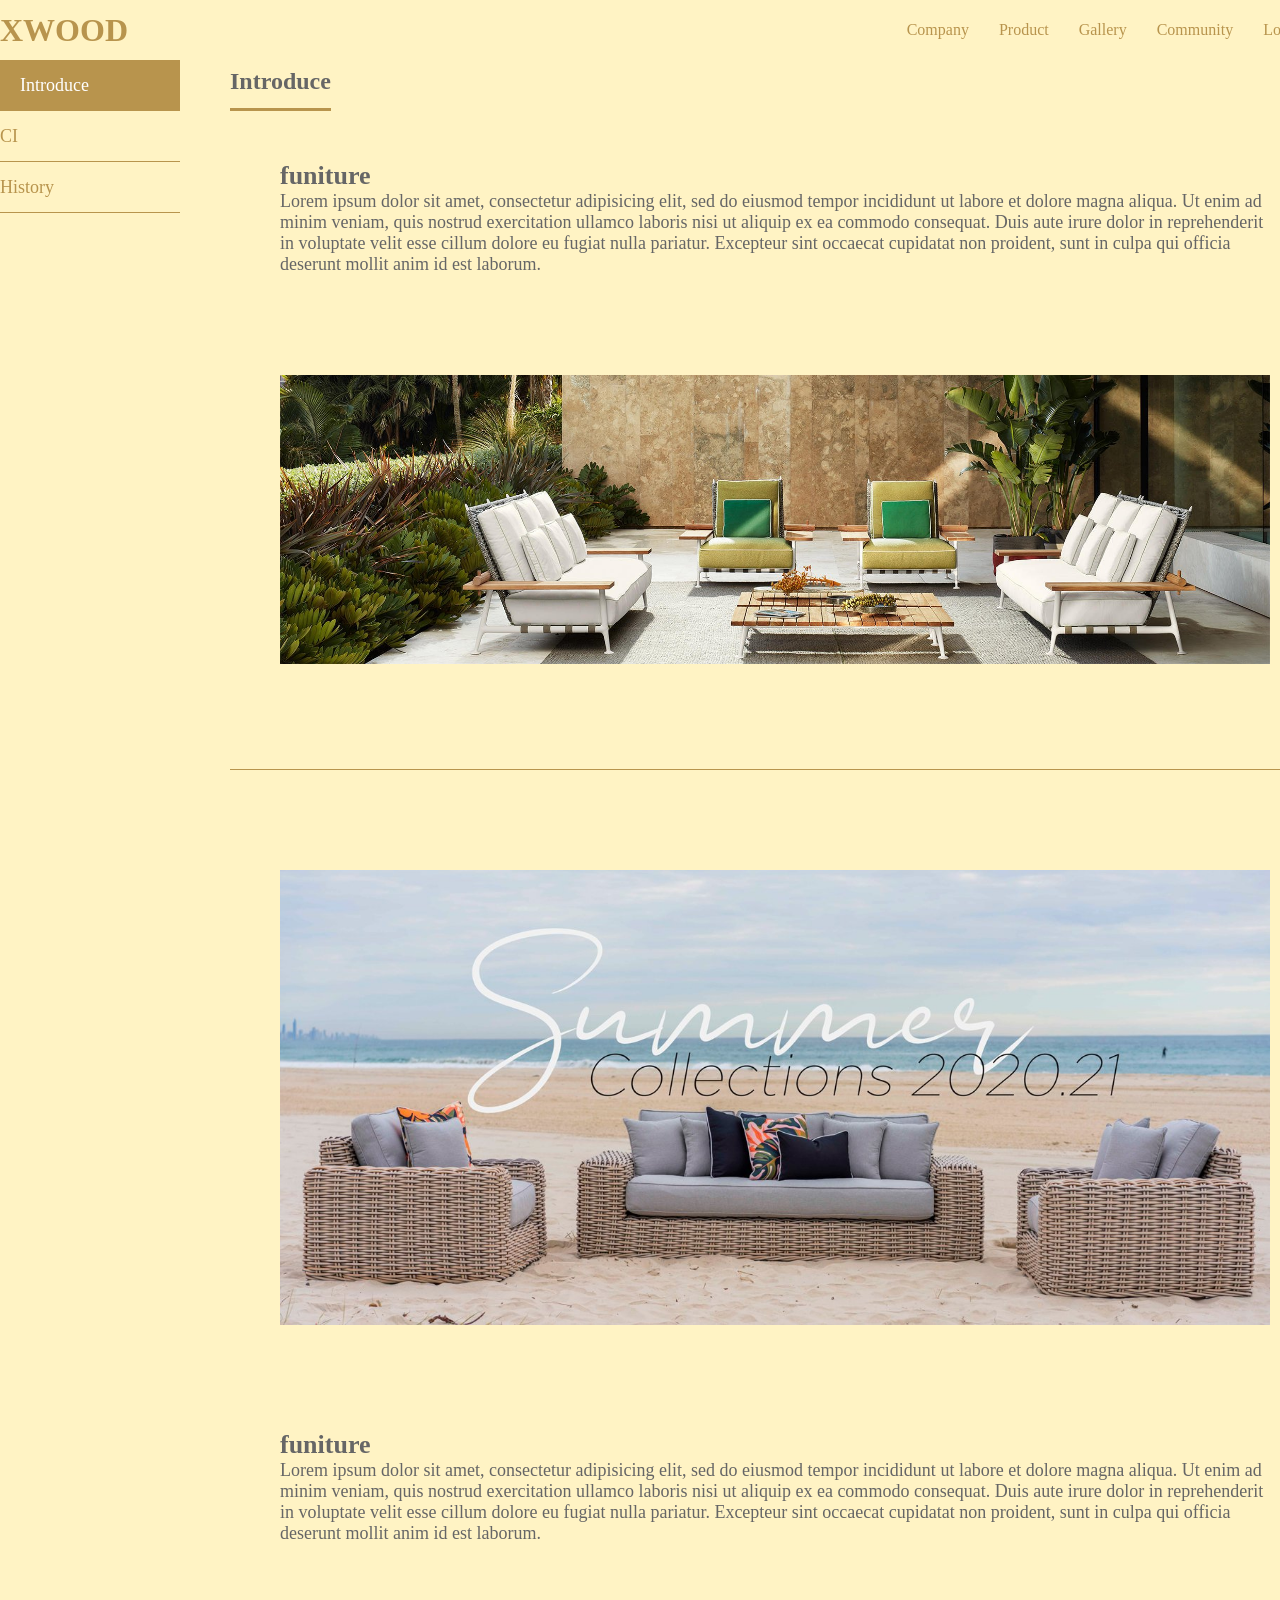
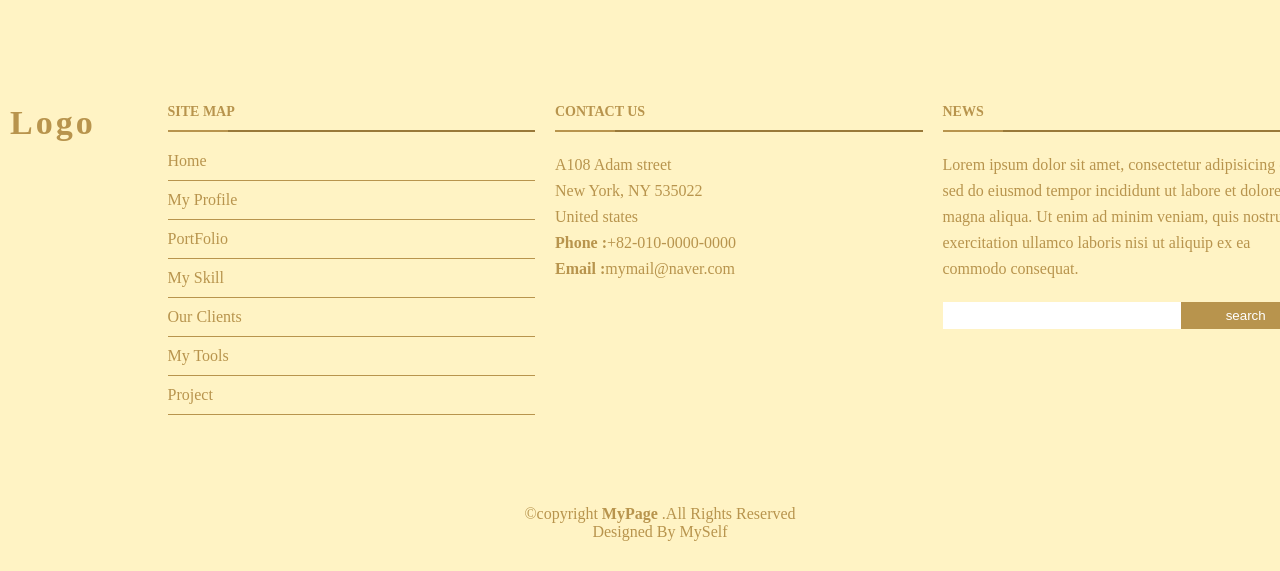
<file: company/introduce.html>
<!DOCTYPE html>
<html lang="ko">
  <head>
    <title>xwood</title>
    <meta charset="utf-8">
    <meta name="viewport" content="width=device-width, initail-scale=1, maximum-scale=1, minimum-scale=1, user-scalable=no">
    <link rel="stylesheet" href="../css/style.min.css">
    <script type="text/javascript" src="../js/jquery.min.js"></script>
    <script type="text/javascript" src="../js/common.js"></script>
  </head>
  <body class="subpage">
    <div id="wrap">
      <header id="header">
        <!--로고-->
        <h1 id="top-logo">
          <a href="../">XWOOD</a>
        </h1>
        <!-- 메인메뉴 -->
        <nav id="top-nav">
          <ul>
            <li>
              <a href="../company/introduce.html">Company</a>
              <ul class="sub-menu">
                <li><a href="../company/introduce.html">Introduce</a></li>
                <li><a href="../company/ci.html">CI</a></li>
                <li><a href="../company/history.html">History</a></li>
              </ul>
            </li>
            <li><a href="../product/product.html">Product</a></li>
            <li><a href="../gallery/gallery.html">Gallery</a></li>
            <li>
              <a href="../community/notice.html">Community</a>
              <ul class="sub-menu">
                <li><a href="../community/notice.html">Notice</a></li>
                <li><a href="../community/faq.html">FAQ</a></li>
              </ul>
            </li>
            <li><a href="../location/location.html">Location</a></li>
          </ul>
        </nav>
      </header>
      <main>
        <!-- 컨텐츠 영역 -->
        <div class="container">
          <!-- 왼쪽 메뉴 -->
          <aside id="lnb">
            <ul>
              <li><a href="../company/introduce.html">Introduce</a></li>
              <li><a href="../company/ci.html">CI</a></li>
              <li><a href="../company/history.html">History</a></li>
            </ul>
          </aside>
          <!-- 컨텐츠 본문 영역 -->
          <div class="content">
            <h2 class="sub-title"><span>Introduce</span></h2>
            <div class="inner">
              <div class="box">
                <div class="items">
                  <h3 class="title">funiture</h3>
                  <p>Lorem ipsum dolor sit amet, consectetur adipisicing elit, sed do eiusmod tempor incididunt ut labore et dolore magna aliqua. Ut enim ad minim veniam, quis nostrud exercitation ullamco laboris nisi ut aliquip ex ea commodo consequat. Duis aute irure dolor in reprehenderit in voluptate velit esse cillum dolore eu fugiat nulla pariatur. Excepteur sint occaecat cupidatat non proident, sunt in culpa qui officia deserunt mollit anim id est laborum.</p>
                </div>
                <div class="items">
                  <img src="../img/company/company_img01.jpg" alt="company_img01">
                </div>
              </div>
            </div>
            <div class="inner">
              <div class="box">
                <div class="items">
                  <img src="../img/company/company_img02.jpg" alt="company_img01">
                </div>
                <div class="items">
                  <h3 class="title">funiture</h3>
                  <p>Lorem ipsum dolor sit amet, consectetur adipisicing elit, sed do eiusmod tempor incididunt ut labore et dolore magna aliqua. Ut enim ad minim veniam, quis nostrud exercitation ullamco laboris nisi ut aliquip ex ea commodo consequat. Duis aute irure dolor in reprehenderit in voluptate velit esse cillum dolore eu fugiat nulla pariatur. Excepteur sint occaecat cupidatat non proident, sunt in culpa qui officia deserunt mollit anim id est laborum.</p>
                </div>
              </div>
            </div>
          </div>
        </div>
      </main>
      <footer id="footer">
        <!-- footer 상단 영역 -->
        <div class="footer-top">
          <div class="container">
            <div class="row">
              <div class="column footer-logo">
                <!-- footer logo -->
                <h3>Logo</h3>
              </div>
              <div class="column">
                <!-- site map -->
                <h4>site map</h4>
                <ul>
                  <li><a href="#intro">Home</a></li>
                  <li><a href="#myprofile">My Profile</a></li>
                  <li><a href="#portfolio">PortFolio</a></li>
                  <li><a href="#myskill">My Skill</a></li>
                  <li><a href="#ourclients">Our Clients</a></li>
                  <li><a href="#mytools">My Tools</a></li>
                  <li><a href="#project">Project</a></li>
                </ul>
              </div>
              <div class="column">
                <!-- contact us -->
                <h4>contact us</h4>
                <p>
                  A108 Adam street<br>
                  New York, NY 535022<br>
                  United states<br>
                  <strong>Phone :</strong><a href="tel:+82-10-0000-0000">+82-010-0000-0000</a><br>
                  <strong>Email :</strong><a href="mailto:mymail@naver.com">mymail@naver.com</a>
                </p>
              </div>
              <div class="column news">
                <!-- news -->
                <h4>news</h4>
                <p>Lorem ipsum dolor sit amet, consectetur adipisicing elit, sed do eiusmod tempor incididunt ut labore et dolore magna aliqua. Ut enim ad minim veniam, quis nostrud exercitation ullamco laboris nisi ut aliquip ex ea commodo consequat.
                </p>
                <form>
                  <input type="text" name="search"><input type="submit" value="search">
                </form>
              </div>
            </div>
          </div>
        </div>
        <!-- footer 하단 영역 -->
        <div class="container">
          <div class="copyright">
            &copy;copyright <strong>MyPage</strong> .All Rights Reserved
          </div>
          <div class="credits">
            Designed By <a href="mailto:aaa@naver.com">MySelf</a>
          </div>
        </div>
      </footer>
    </div>
  </body>
</html>
</file>
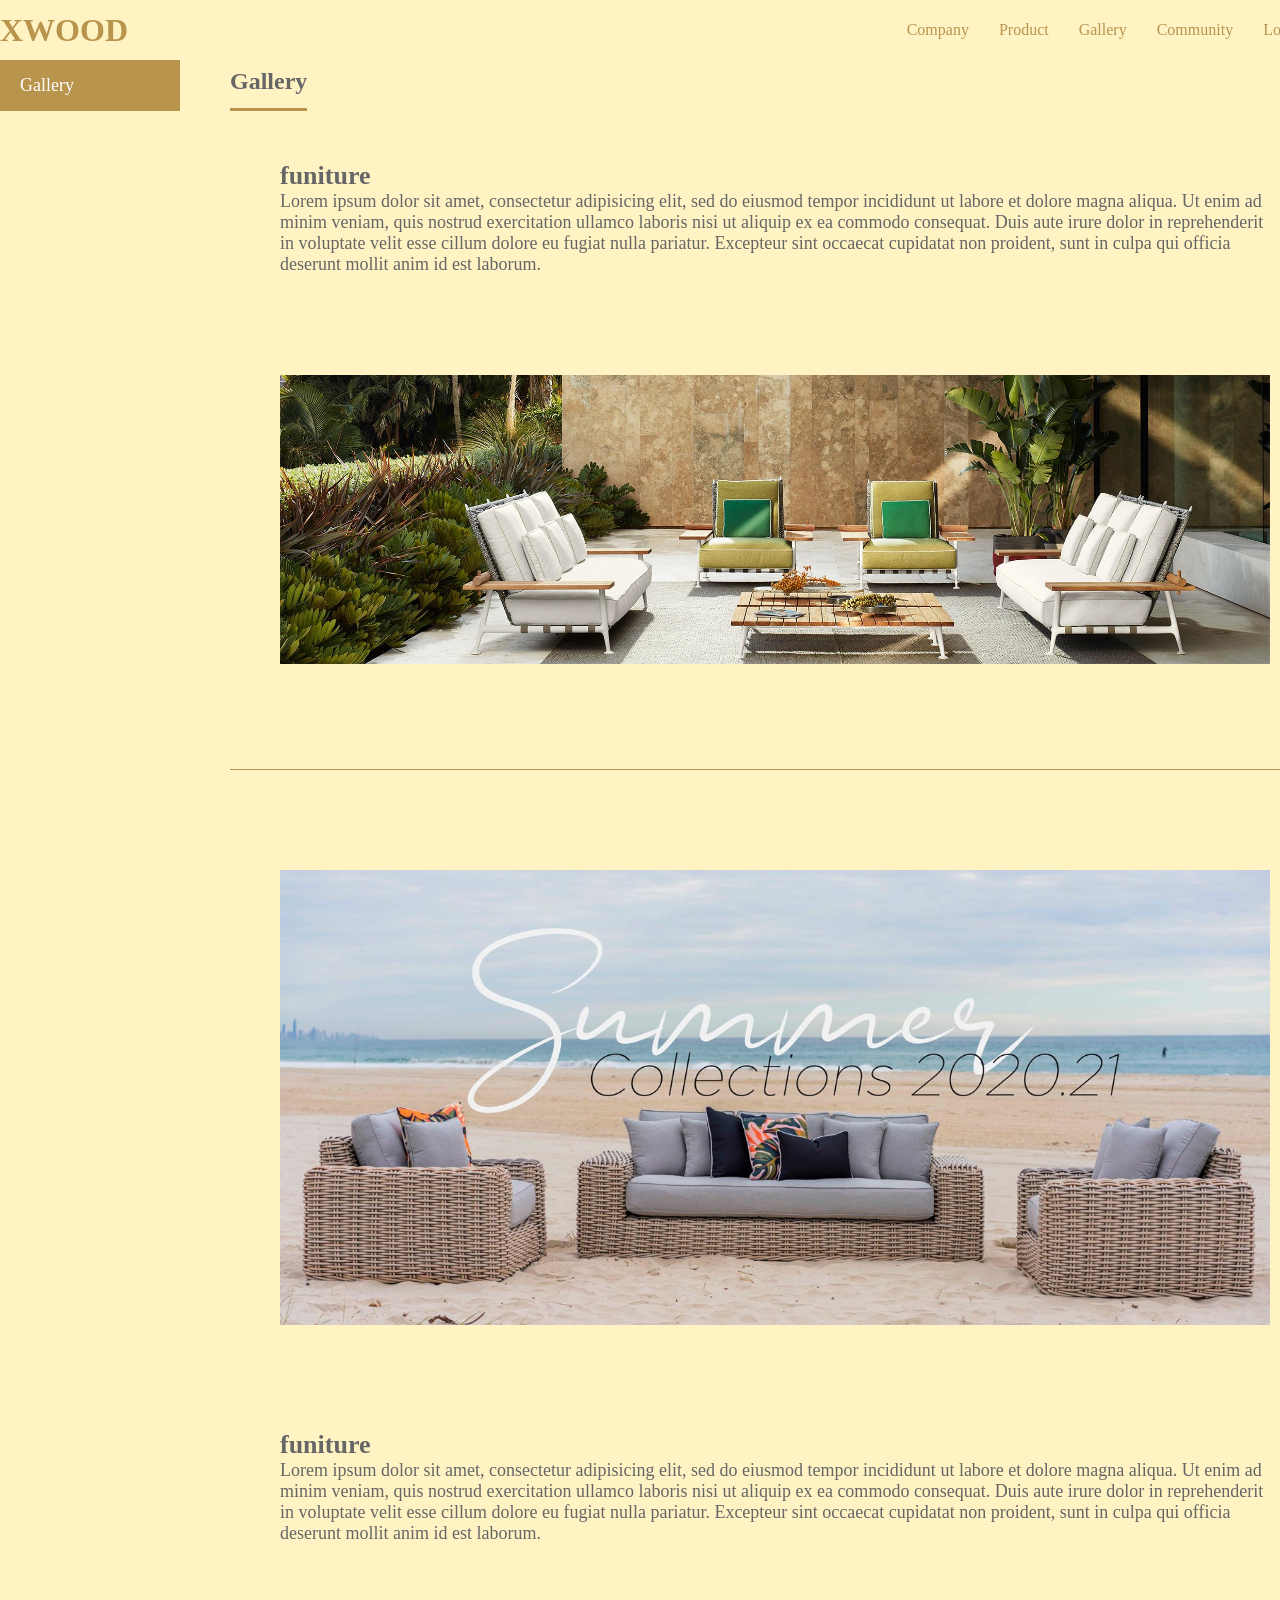
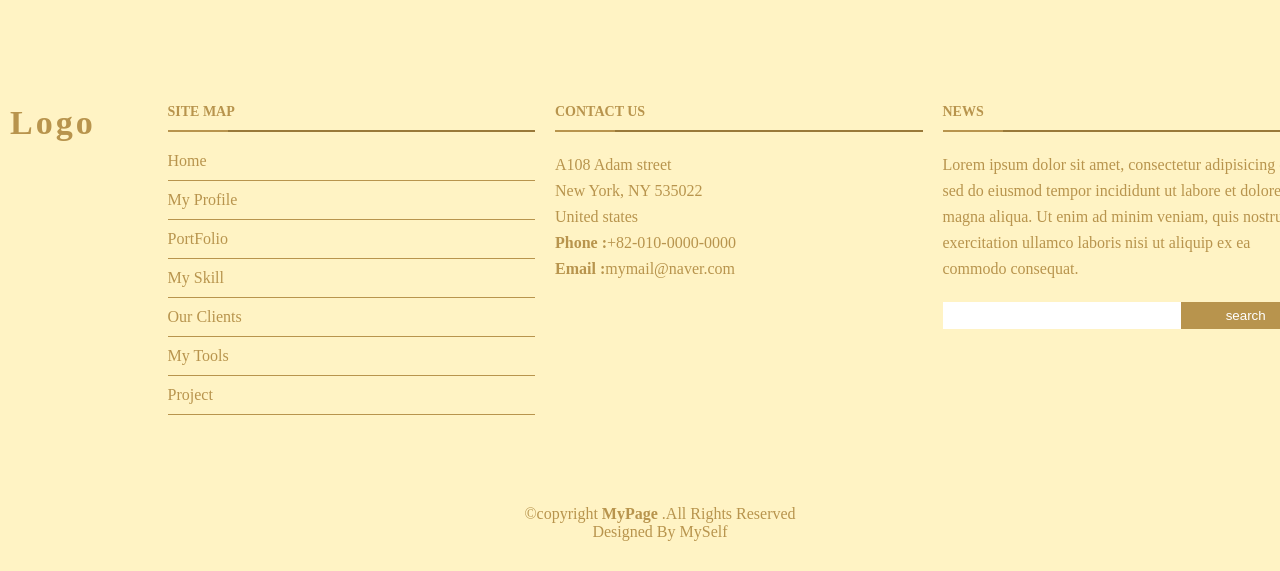
<file: gallery/gallery.html>
<!DOCTYPE html>
<html lang="ko">
  <head>
    <title>xwood</title>
    <meta charset="utf-8">
    <meta name="viewport" content="width=device-width, initail-scale=1, maximum-scale=1, minimum-scale=1, user-scalable=no">
    <link rel="stylesheet" href="../css/style.min.css">
    <script type="text/javascript" src="../js/jquery.min.js"></script>
    <script type="text/javascript" src="../js/common.js"></script>
  </head>
  <body class="subpage">
    <div id="wrap">
      <header id="header">
        <!--로고-->
        <h1 id="top-logo">
          <a href="../">XWOOD</a>
        </h1>
        <!-- 메인메뉴 -->
        <nav id="top-nav">
          <ul>
            <li>
              <a href="../company/introduce.html">Company</a>
              <ul class="sub-menu">
                <li><a href="../company/introduce.html">Introduce</a></li>
                <li><a href="../company/ci.html">CI</a></li>
                <li><a href="../company/history.html">History</a></li>
              </ul>
            </li>
            <li><a href="../product/product.html">Product</a></li>
            <li><a href="../gallery/gallery.html">Gallery</a></li>
            <li>
              <a href="../community/notice.html">Community</a>
              <ul class="sub-menu">
                <li><a href="../community/notice.html">Notice</a></li>
                <li><a href="../community/faq.html">FAQ</a></li>
              </ul>
            </li>
            <li><a href="../location/location.html">Location</a></li>
          </ul>
        </nav>
      </header>
      <main>
        <!-- 컨텐츠 영역 -->
        <div class="container">
          <!-- 왼쪽 메뉴 -->
          <aside id="lnb">
            <ul>
              <li><a href="../gallery/gallery.html">Gallery</a></li>
            </ul>
          </aside>
          <!-- 컨텐츠 본문 영역 -->
          <div class="content">
            <h2 class="sub-title"><span>Gallery</span></h2>
            <div class="inner">
              <div class="box">
                <div class="items">
                  <h3 class="title">funiture</h3>
                  <p>Lorem ipsum dolor sit amet, consectetur adipisicing elit, sed do eiusmod tempor incididunt ut labore et dolore magna aliqua. Ut enim ad minim veniam, quis nostrud exercitation ullamco laboris nisi ut aliquip ex ea commodo consequat. Duis aute irure dolor in reprehenderit in voluptate velit esse cillum dolore eu fugiat nulla pariatur. Excepteur sint occaecat cupidatat non proident, sunt in culpa qui officia deserunt mollit anim id est laborum.</p>
                </div>
                <div class="items">
                  <img src="../img/company/company_img01.jpg" alt="company_img01">
                </div>
              </div>
            </div>
            <div class="inner">
              <div class="box">
                <div class="items">
                  <img src="../img/company/company_img02.jpg" alt="company_img01">
                </div>
                <div class="items">
                  <h3 class="title">funiture</h3>
                  <p>Lorem ipsum dolor sit amet, consectetur adipisicing elit, sed do eiusmod tempor incididunt ut labore et dolore magna aliqua. Ut enim ad minim veniam, quis nostrud exercitation ullamco laboris nisi ut aliquip ex ea commodo consequat. Duis aute irure dolor in reprehenderit in voluptate velit esse cillum dolore eu fugiat nulla pariatur. Excepteur sint occaecat cupidatat non proident, sunt in culpa qui officia deserunt mollit anim id est laborum.</p>
                </div>
              </div>
            </div>
          </div>
        </div>
      </main>
      <footer id="footer">
        <!-- footer 상단 영역 -->
        <div class="footer-top">
          <div class="container">
            <div class="row">
              <div class="column footer-logo">
                <!-- footer logo -->
                <h3>Logo</h3>
              </div>
              <div class="column">
                <!-- site map -->
                <h4>site map</h4>
                <ul>
                  <li><a href="#intro">Home</a></li>
                  <li><a href="#myprofile">My Profile</a></li>
                  <li><a href="#portfolio">PortFolio</a></li>
                  <li><a href="#myskill">My Skill</a></li>
                  <li><a href="#ourclients">Our Clients</a></li>
                  <li><a href="#mytools">My Tools</a></li>
                  <li><a href="#project">Project</a></li>
                </ul>
              </div>
              <div class="column">
                <!-- contact us -->
                <h4>contact us</h4>
                <p>
                  A108 Adam street<br>
                  New York, NY 535022<br>
                  United states<br>
                  <strong>Phone :</strong><a href="tel:+82-10-0000-0000">+82-010-0000-0000</a><br>
                  <strong>Email :</strong><a href="mailto:mymail@naver.com">mymail@naver.com</a>
                </p>
              </div>
              <div class="column news">
                <!-- news -->
                <h4>news</h4>
                <p>Lorem ipsum dolor sit amet, consectetur adipisicing elit, sed do eiusmod tempor incididunt ut labore et dolore magna aliqua. Ut enim ad minim veniam, quis nostrud exercitation ullamco laboris nisi ut aliquip ex ea commodo consequat.
                </p>
                <form>
                  <input type="text" name="search"><input type="submit" value="search">
                </form>
              </div>
            </div>
          </div>
        </div>
        <!-- footer 하단 영역 -->
        <div class="container">
          <div class="copyright">
            &copy;copyright <strong>MyPage</strong> .All Rights Reserved
          </div>
          <div class="credits">
            Designed By <a href="mailto:aaa@naver.com">MySelf</a>
          </div>
        </div>
      </footer>
    </div>
  </body>
</html>
</file>
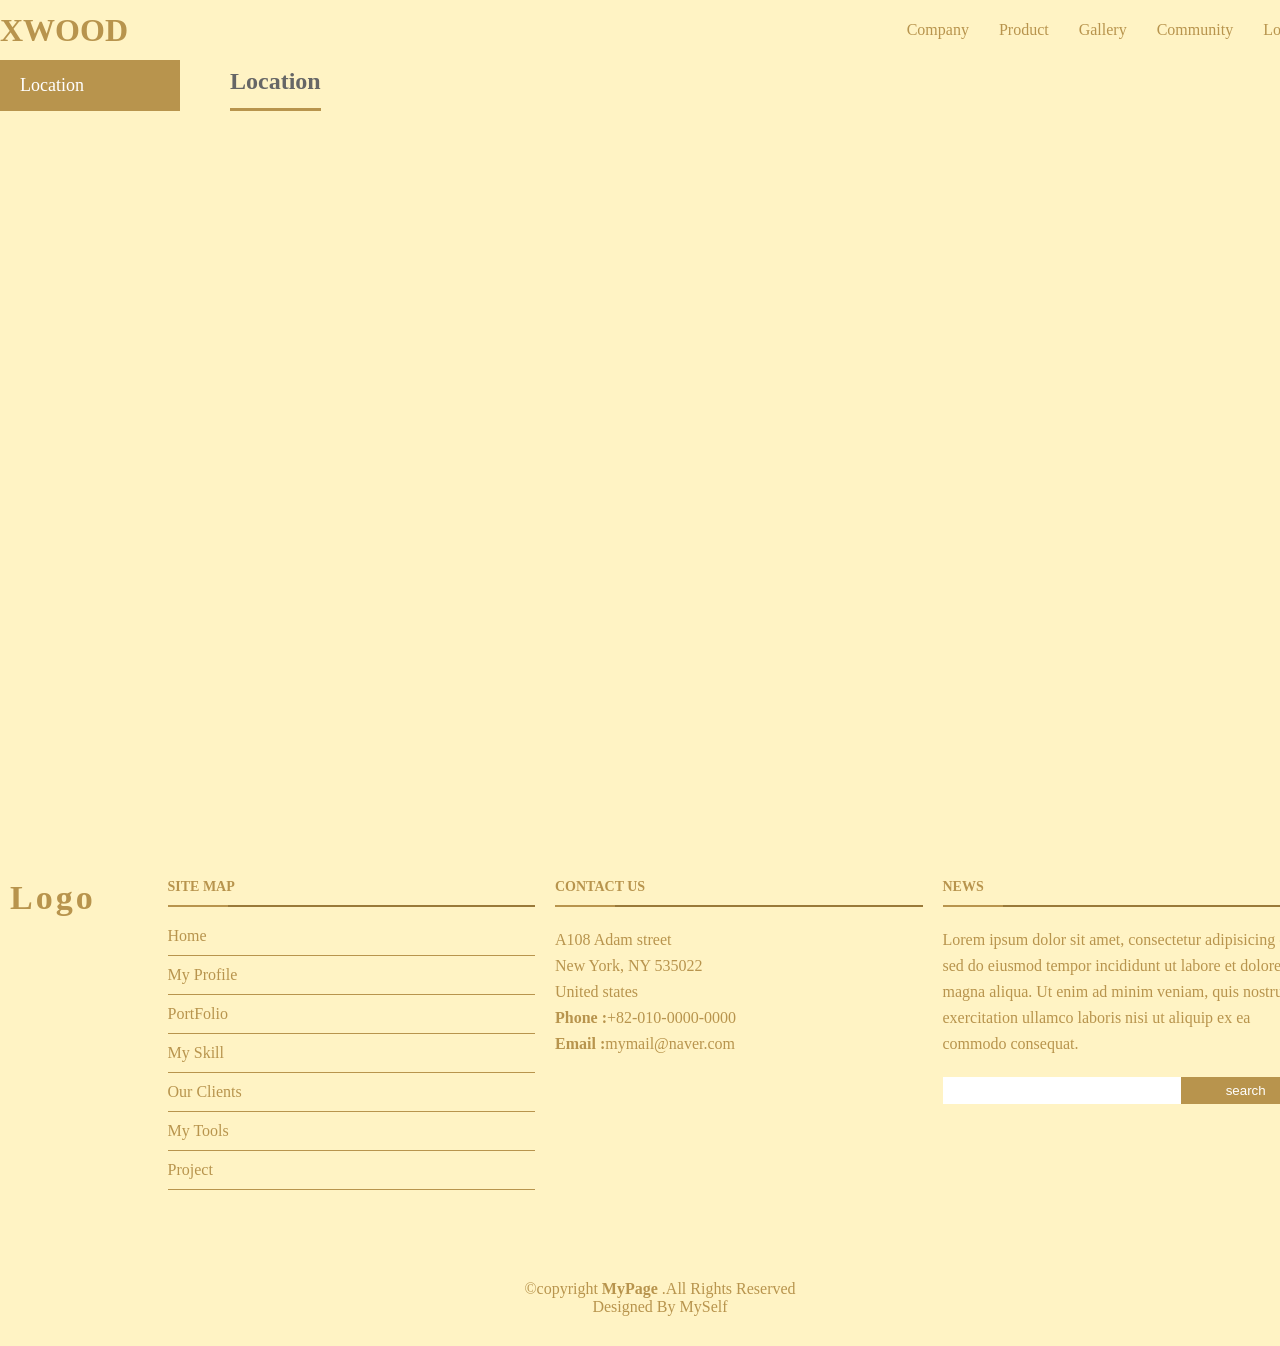
<file: location/location.html>
<!DOCTYPE html>
<html lang="ko">
  <head>
    <title>xwood</title>
    <meta charset="utf-8">
    <meta name="viewport" content="width=device-width, initail-scale=1, maximum-scale=1, minimum-scale=1, user-scalable=no">
    <link rel="stylesheet" href="../css/style.min.css">
    <script type="text/javascript" src="../js/jquery.min.js"></script>
    <script type="text/javascript" src="../js/common.js"></script>
  </head>
  <body class="subpage">
    <div id="wrap">
      <header id="header">
        <!--로고-->
        <h1 id="top-logo">
          <a href="../">XWOOD</a>
        </h1>
        <!-- 메인메뉴 -->
        <nav id="top-nav">
          <ul>
            <li>
              <a href="../company/introduce.html">Company</a>
              <ul class="sub-menu">
                <li><a href="../company/introduce.html">Introduce</a></li>
                <li><a href="../company/ci.html">CI</a></li>
                <li><a href="../company/history.html">History</a></li>
              </ul>
            </li>
            <li><a href="../product/product.html">Product</a></li>
            <li><a href="../gallery/gallery.html">Gallery</a></li>
            <li>
              <a href="../community/notice.html">Community</a>
              <ul class="sub-menu">
                <li><a href="../community/notice.html">Notice</a></li>
                <li><a href="../community/faq.html">FAQ</a></li>
              </ul>
            </li>
            <li><a href="../location/location.html">Location</a></li>
          </ul>
        </nav>
      </header>
      <main>
        <!-- 컨텐츠 영역 -->
        <div class="container">
          <!-- 왼쪽 메뉴 -->
          <aside id="lnb">
            <ul>
              <li><a href="../location/location.html">Location</a></li>
            </ul>
          </aside>
          <!-- 컨텐츠 본문 영역 -->
          <div class="content">
            <h2 class="sub-title"><span>Location</span></h2>
            <div class="inner">
              <div id="map" style="width: 1000px; height: 350px; margin: 50px auto 0;"></div>
            </div>
          </div>
        </div>
      </main>
      <footer id="footer">
        <!-- footer 상단 영역 -->
        <div class="footer-top">
          <div class="container">
            <div class="row">
              <div class="column footer-logo">
                <!-- footer logo -->
                <h3>Logo</h3>
              </div>
              <div class="column">
                <!-- site map -->
                <h4>site map</h4>
                <ul>
                  <li><a href="#intro">Home</a></li>
                  <li><a href="#myprofile">My Profile</a></li>
                  <li><a href="#portfolio">PortFolio</a></li>
                  <li><a href="#myskill">My Skill</a></li>
                  <li><a href="#ourclients">Our Clients</a></li>
                  <li><a href="#mytools">My Tools</a></li>
                  <li><a href="#project">Project</a></li>
                </ul>
              </div>
              <div class="column">
                <!-- contact us -->
                <h4>contact us</h4>
                <p>
                  A108 Adam street<br>
                  New York, NY 535022<br>
                  United states<br>
                  <strong>Phone :</strong><a href="tel:+82-10-0000-0000">+82-010-0000-0000</a><br>
                  <strong>Email :</strong><a href="mailto:mymail@naver.com">mymail@naver.com</a>
                </p>
              </div>
              <div class="column news">
                <!-- news -->
                <h4>news</h4>
                <p>Lorem ipsum dolor sit amet, consectetur adipisicing elit, sed do eiusmod tempor incididunt ut labore et dolore magna aliqua. Ut enim ad minim veniam, quis nostrud exercitation ullamco laboris nisi ut aliquip ex ea commodo consequat.
                </p>
                <form>
                  <input type="text" name="search"><input type="submit" value="search">
                </form>
              </div>
            </div>
          </div>
        </div>
        <!-- footer 하단 영역 -->
        <div class="container">
          <div class="copyright">
            &copy;copyright <strong>MyPage</strong> .All Rights Reserved
          </div>
          <div class="credits">
            Designed By <a href="mailto:aaa@naver.com">MySelf</a>
          </div>
        </div>
      </footer>
    </div>
    <!-- javascript api key -->
    <script type="text/javascript" src="//dapi.kakao.com/v2/maps/sdk.js?appkey=1a924f1c177fdbd5b878dd0ae6d87ae6"></script>
    <script>
      var mapContainer = document.getElementById('map'), // 지도를 표시할 div
          mapOption = {
              center: new kakao.maps.LatLng(35.8395, 128.7069), // 지도의 중심좌표
              level: 3 // 지도의 확대 레벨
          };

      var map = new kakao.maps.Map(mapContainer, mapOption); // 지도를 생성합니다

      // 마커가 표시될 위치입니다
      var markerPosition  = new kakao.maps.LatLng(35.8395, 128.7069);

      // 마커를 생성합니다
      var marker = new kakao.maps.Marker({
          position: markerPosition
      });

      // 인포윈도우로 장소에 대한 설명을 표시합니다
      var infowindow = new kakao.maps.InfoWindow({
          content: '<div class="map-info-window">시지신매광장</div>'
      });
      infowindow.open(map, marker);
      // 마커가 지도 위에 표시되도록 설정합니다
      marker.setMap(map);

      // 아래 코드는 지도 위의 마커를 제거하는 코드입니다
      // marker.setMap(null);
      </script>
  </body>
</html>
</file>
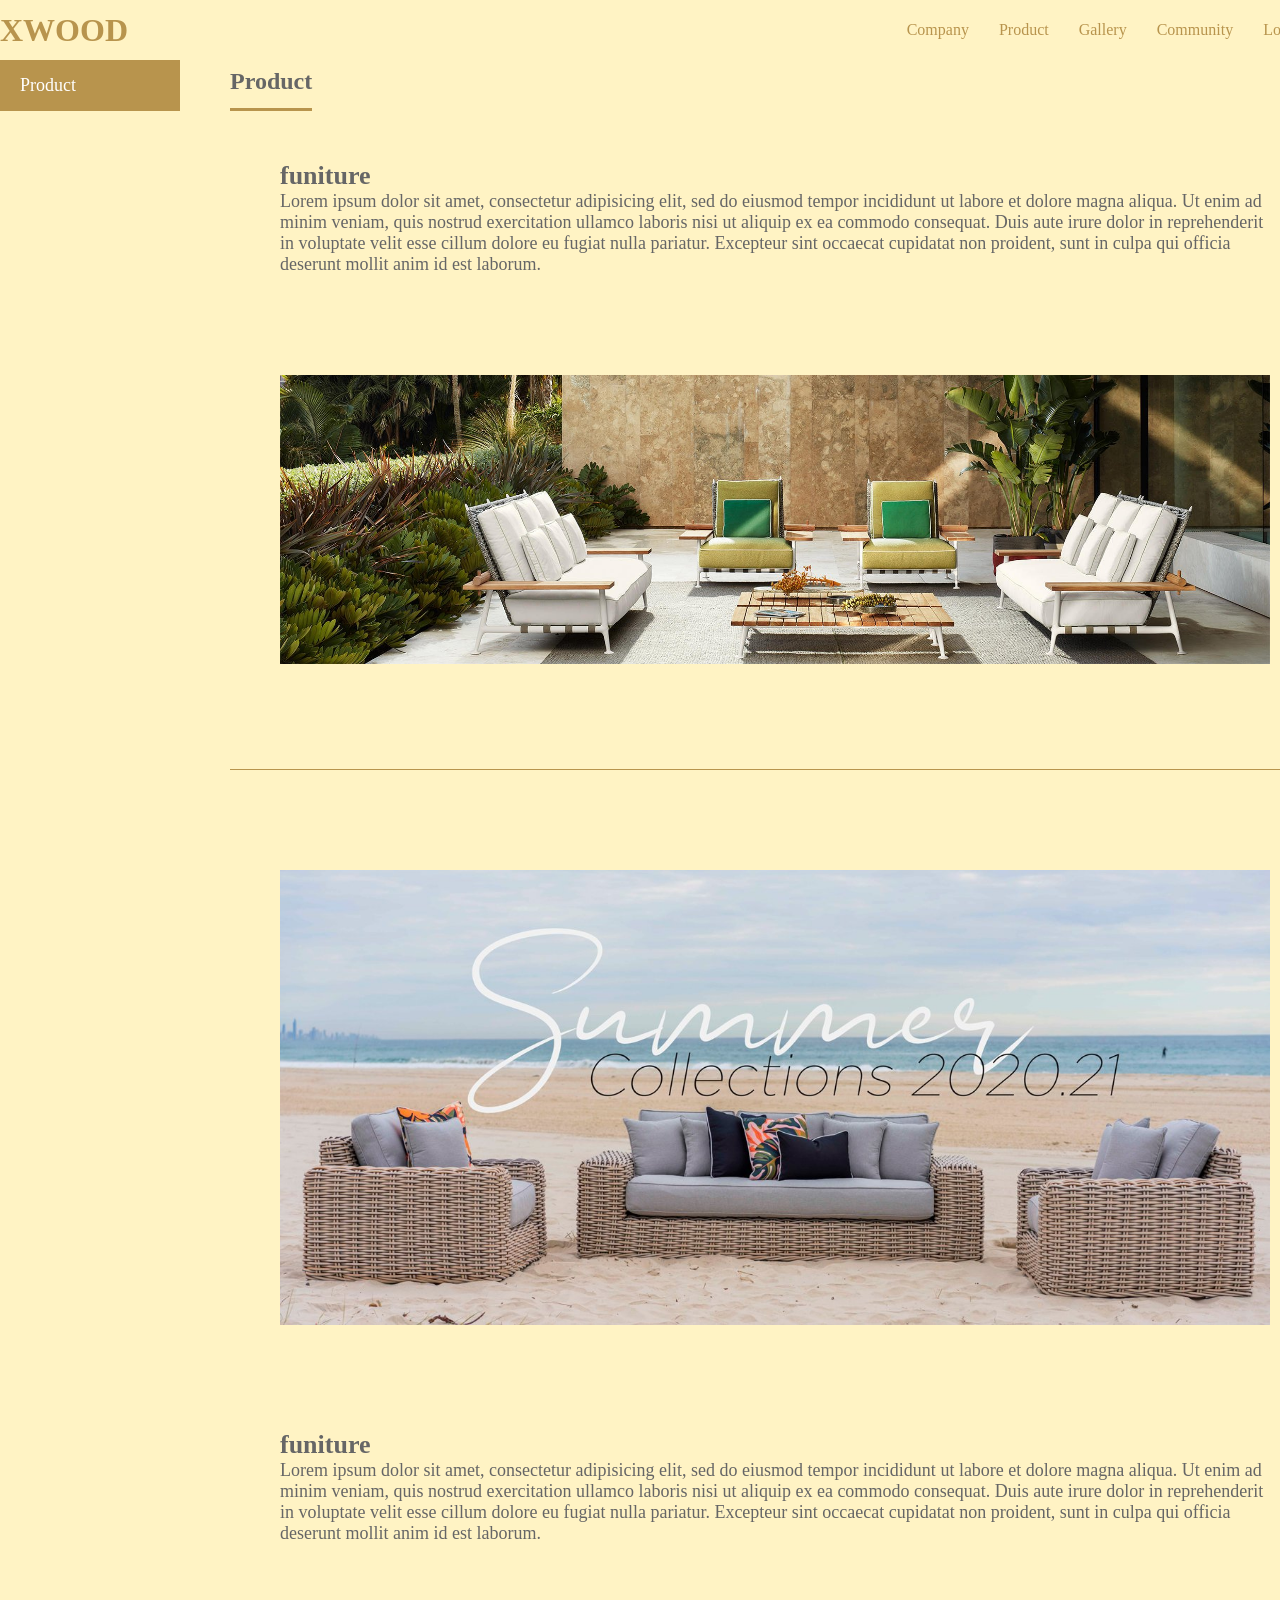
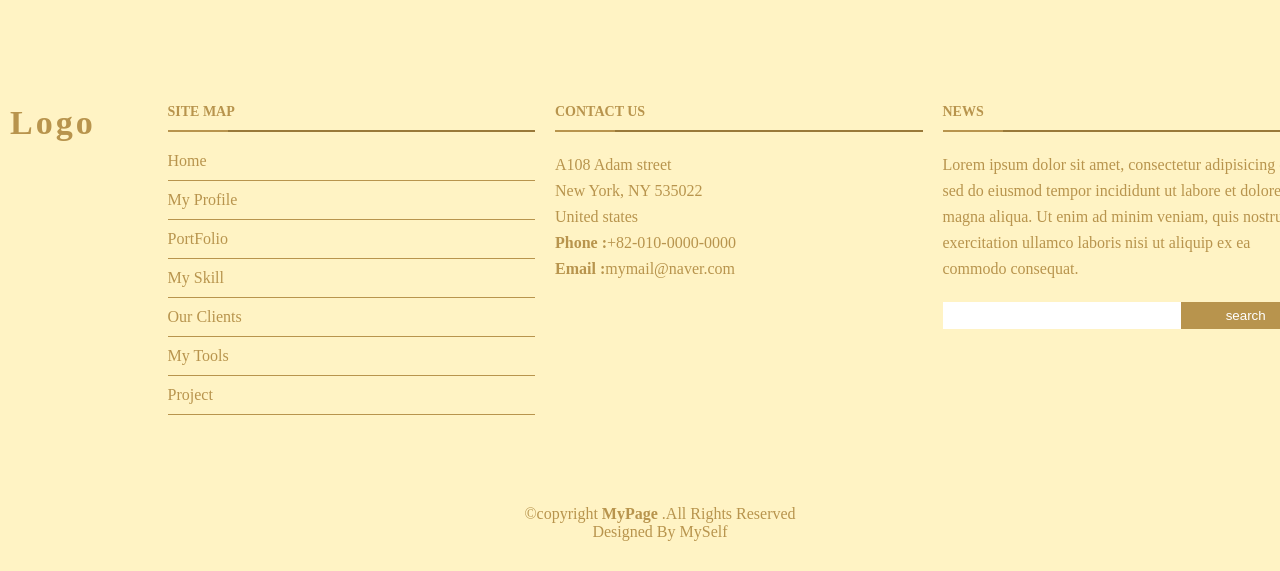
<file: product/product.html>
<!DOCTYPE html>
<html lang="ko">
  <head>
    <title>xwood</title>
    <meta charset="utf-8">
    <meta name="viewport" content="width=device-width, initail-scale=1, maximum-scale=1, minimum-scale=1, user-scalable=no">
    <link rel="stylesheet" href="../css/style.min.css">
    <script type="text/javascript" src="../js/jquery.min.js"></script>
    <script type="text/javascript" src="../js/common.js"></script>
  </head>
  <body class="subpage">
    <div id="wrap">
      <header id="header">
        <!--로고-->
        <h1 id="top-logo">
          <a href="../">XWOOD</a>
        </h1>
        <!-- 메인메뉴 -->
        <nav id="top-nav">
          <ul>
            <li>
              <a href="../company/introduce.html">Company</a>
              <ul class="sub-menu">
                <li><a href="../company/introduce.html">Introduce</a></li>
                <li><a href="../company/ci.html">CI</a></li>
                <li><a href="../company/history.html">History</a></li>
              </ul>
            </li>
            <li><a href="../product/product.html">Product</a></li>
            <li><a href="../gallery/gallery.html">Gallery</a></li>
            <li>
              <a href="../community/notice.html">Community</a>
              <ul class="sub-menu">
                <li><a href="../community/notice.html">Notice</a></li>
                <li><a href="../community/faq.html">FAQ</a></li>
              </ul>
            </li>
            <li><a href="../location/location.html">Location</a></li>
          </ul>
        </nav>
      </header>
      <main>
        <!-- 컨텐츠 영역 -->
        <div class="container">
          <!-- 왼쪽 메뉴 -->
          <aside id="lnb">
            <ul>
              <li><a href="../product/product.html">Product</a></li>
            </ul>
          </aside>
          <!-- 컨텐츠 본문 영역 -->
          <div class="content">
            <h2 class="sub-title"><span>Product</span></h2>
            <div class="inner">
              <div class="box">
                <div class="items">
                  <h3 class="title">funiture</h3>
                  <p>Lorem ipsum dolor sit amet, consectetur adipisicing elit, sed do eiusmod tempor incididunt ut labore et dolore magna aliqua. Ut enim ad minim veniam, quis nostrud exercitation ullamco laboris nisi ut aliquip ex ea commodo consequat. Duis aute irure dolor in reprehenderit in voluptate velit esse cillum dolore eu fugiat nulla pariatur. Excepteur sint occaecat cupidatat non proident, sunt in culpa qui officia deserunt mollit anim id est laborum.</p>
                </div>
                <div class="items">
                  <img src="../img/company/company_img01.jpg" alt="company_img01">
                </div>
              </div>
            </div>
            <div class="inner">
              <div class="box">
                <div class="items">
                  <img src="../img/company/company_img02.jpg" alt="company_img01">
                </div>
                <div class="items">
                  <h3 class="title">funiture</h3>
                  <p>Lorem ipsum dolor sit amet, consectetur adipisicing elit, sed do eiusmod tempor incididunt ut labore et dolore magna aliqua. Ut enim ad minim veniam, quis nostrud exercitation ullamco laboris nisi ut aliquip ex ea commodo consequat. Duis aute irure dolor in reprehenderit in voluptate velit esse cillum dolore eu fugiat nulla pariatur. Excepteur sint occaecat cupidatat non proident, sunt in culpa qui officia deserunt mollit anim id est laborum.</p>
                </div>
              </div>
            </div>
          </div>
        </div>
      </main>
      <footer id="footer">
        <!-- footer 상단 영역 -->
        <div class="footer-top">
          <div class="container">
            <div class="row">
              <div class="column footer-logo">
                <!-- footer logo -->
                <h3>Logo</h3>
              </div>
              <div class="column">
                <!-- site map -->
                <h4>site map</h4>
                <ul>
                  <li><a href="#intro">Home</a></li>
                  <li><a href="#myprofile">My Profile</a></li>
                  <li><a href="#portfolio">PortFolio</a></li>
                  <li><a href="#myskill">My Skill</a></li>
                  <li><a href="#ourclients">Our Clients</a></li>
                  <li><a href="#mytools">My Tools</a></li>
                  <li><a href="#project">Project</a></li>
                </ul>
              </div>
              <div class="column">
                <!-- contact us -->
                <h4>contact us</h4>
                <p>
                  A108 Adam street<br>
                  New York, NY 535022<br>
                  United states<br>
                  <strong>Phone :</strong><a href="tel:+82-10-0000-0000">+82-010-0000-0000</a><br>
                  <strong>Email :</strong><a href="mailto:mymail@naver.com">mymail@naver.com</a>
                </p>
              </div>
              <div class="column news">
                <!-- news -->
                <h4>news</h4>
                <p>Lorem ipsum dolor sit amet, consectetur adipisicing elit, sed do eiusmod tempor incididunt ut labore et dolore magna aliqua. Ut enim ad minim veniam, quis nostrud exercitation ullamco laboris nisi ut aliquip ex ea commodo consequat.
                </p>
                <form>
                  <input type="text" name="search"><input type="submit" value="search">
                </form>
              </div>
            </div>
          </div>
        </div>
        <!-- footer 하단 영역 -->
        <div class="container">
          <div class="copyright">
            &copy;copyright <strong>MyPage</strong> .All Rights Reserved
          </div>
          <div class="credits">
            Designed By <a href="mailto:aaa@naver.com">MySelf</a>
          </div>
        </div>
      </footer>
    </div>
  </body>
</html>
</file>
<file: css/style.min.css>
html,body{height:100%}body{background:#fff3c4;color:#666}html,body,p,dl,dt,dd,ul,li,h1,h2,h3,h4,h5,h6{margin:0;padding:0}li{list-style:none}a{text-decoration:none;color:#b8944d;transition:.5s}a:hover{color:#e3a936}.gbtn{display:inline-block;box-sizing:border-box;padding:0 20px;height:50px;line-height:50px;text-align:center;background:#b8944d;color:white;border:1px solid #b8944d}.gbtn:hover{color:#b8944d;background:white}.box{display:flex}.box .items{box-sizing:border-box;padding:50px;flex:100%;flex-shrink:0;font-size:18px}.box .items .title{font-size:26px}.box .items img{width:100%}.box.items_2 .items{flex:50%}table{width:100%;table-layout:fixed;border-collapse:collapse;border:0}table+.gbtn{margin-top:20px}table+.gbtn.right{float:right}table th{padding:20px 15px;text-align:left;font-weight:500;font-size:16px;color:white;text-transform:uppercase}table td{padding:15px;height:30px;text-align:left;vertical-align:middle;font-weight:300;font-size:16px;color:#666;border-bottom:1px solid #b8944d}.tbl-header{background-color:#b8944d}.tbl-content{margin-top:0}.accordion dl{margin:50px auto}.accordion dl dt{font-size:18px;text-indent:3em;color:white;line-height:35px;height:35px;background:#b8944d}.accordion dl dd{height:300px;background:#d4d0c8}.accordion dl dd p{text-indent:1em;padding:20px}.map-info-window{width:150px;text-align:center;padding:6px 0}#wrap{width:1320px;margin:0 auto}#wrap #header{position:relative;height:60px}#wrap #header #top-logo{float:left}#wrap #header #top-logo a{height:60px;line-height:60px}#wrap #header #top-nav{position:relative;height:60px;float:right}#wrap #header #top-nav ul{float:left}#wrap #header #top-nav ul li{position:relative;float:left;margin-left:30px}#wrap #header #top-nav ul li:first-child{margin-left:0}#wrap #header #top-nav ul li a{display:inline-block;width:100%;height:100%;line-height:60px}#wrap #header #top-nav ul li:hover .sub-menu{visibility:visible;top:100%;opacity:1}#wrap #header #top-nav ul li .sub-menu{position:absolute;border:1px solid #b8944d;visibility:hidden;top:calc( 100% - 3px);opacity:0;transition:.3s;z-index:500}#wrap #header #top-nav ul li .sub-menu li{width:100%;margin:0;background:white;box-sizing:border-box;padding:0 10px;min-width:150px;transition:.3s}#wrap #header #top-nav ul li .sub-menu li:hover{background:#b8944d}#wrap #header #top-nav ul li .sub-menu li:hover a{color:white}#wrap #header #top-nav ul li .sub-menu li a{height:40px;line-height:40px}#wrap main{min-height:calc( 100vh - (60px + 80px + 51px))}#wrap #footer{margin-top:50px;color:#b8944d}#wrap #footer>.container{padding:30px 0;text-align:center}#wrap #footer .container .row{display:flex;justify-content:center;flex-wrap:wrap}#wrap #footer .container .row .column{flex:25%;padding:0 10px;margin-bottom:30px;box-sizing:border-box}#wrap #footer .container .row .column.footer-logo{flex:100px}#wrap #footer .container .row .column.footer-logo h3{font-size:34px;padding:2px 0 2px 0px;line-height:1;font-weight:700;letter-spacing:3px}#wrap #footer .container .row .column.news p{margin-bottom:20px}#wrap #footer .container .row .column.news input[type=text]{border:0;padding:6px 8px;width:65%;box-sizing:border-box}#wrap #footer .container .row .column.news input[type=submit]{border:0;padding:6px 0;width:35%;background:#b8944d;color:white;cursor:pointer}#wrap #footer .container .row .column h4{position:relative;font-size:14px;font-weight:700;text-transform:uppercase;padding-bottom:12px;margin-bottom:20px}#wrap #footer .container .row .column h4:before,#wrap #footer .container .row .column h4:after{content:'';position:absolute;left:0;bottom:0;height:2px}#wrap #footer .container .row .column h4:before{right:0;background:#997939}#wrap #footer .container .row .column h4:after{width:60px;background:#b8944d}#wrap #footer .container .row .column ul li{border-bottom:1px solid #b8944d;padding:10px 0}#wrap #footer .container .row .column ul li:nth-child(1){padding-top:0}#wrap #footer .container .row .column p{line-height:26px}#wrap #footer .footer-top{padding:60px 0 30px}.mainbanner{height:550px;background-image:url("../img/main_banner.jpg");background-repeat:no-repeat;background-size:cover}.inner:nth-child(1){margin-top:50px}.inner .box.items_2 .items p+a{margin-top:50px}body.subpage main .container{display:flex}body.subpage main .container #lnb{flex:230px;flex-shrink:0;flex-grow:0;box-sizing:border-box;padding-right:50px}body.subpage main .container #lnb ul li{border-bottom:1px solid #b8944d}body.subpage main .container #lnb ul li a{display:inline-block;width:100%;height:100%;line-height:50px;font-size:18px;box-sizing:border-box;transition:0.5s}body.subpage main .container #lnb ul li a:hover{padding-left:20px}body.subpage main .container #lnb ul li a.on{color:white;background:#b8944d;padding-left:20px}body.subpage main .container .sub-title+.inner .tbl-header{margin-top:50px}body.subpage main .container .sub-title span{position:relative;display:inline-block;padding-bottom:8px;line-height:43px}body.subpage main .container .sub-title span:after{content:'';position:absolute;height:3px;background:#b8944d;bottom:0;left:0;right:0}body.subpage main .container .inner+.inner{margin-top:50px;padding-top:50px;border-top:1px solid #b8944d}body.subpage main .container .inner .box{flex-wrap:wrap}
</file>
